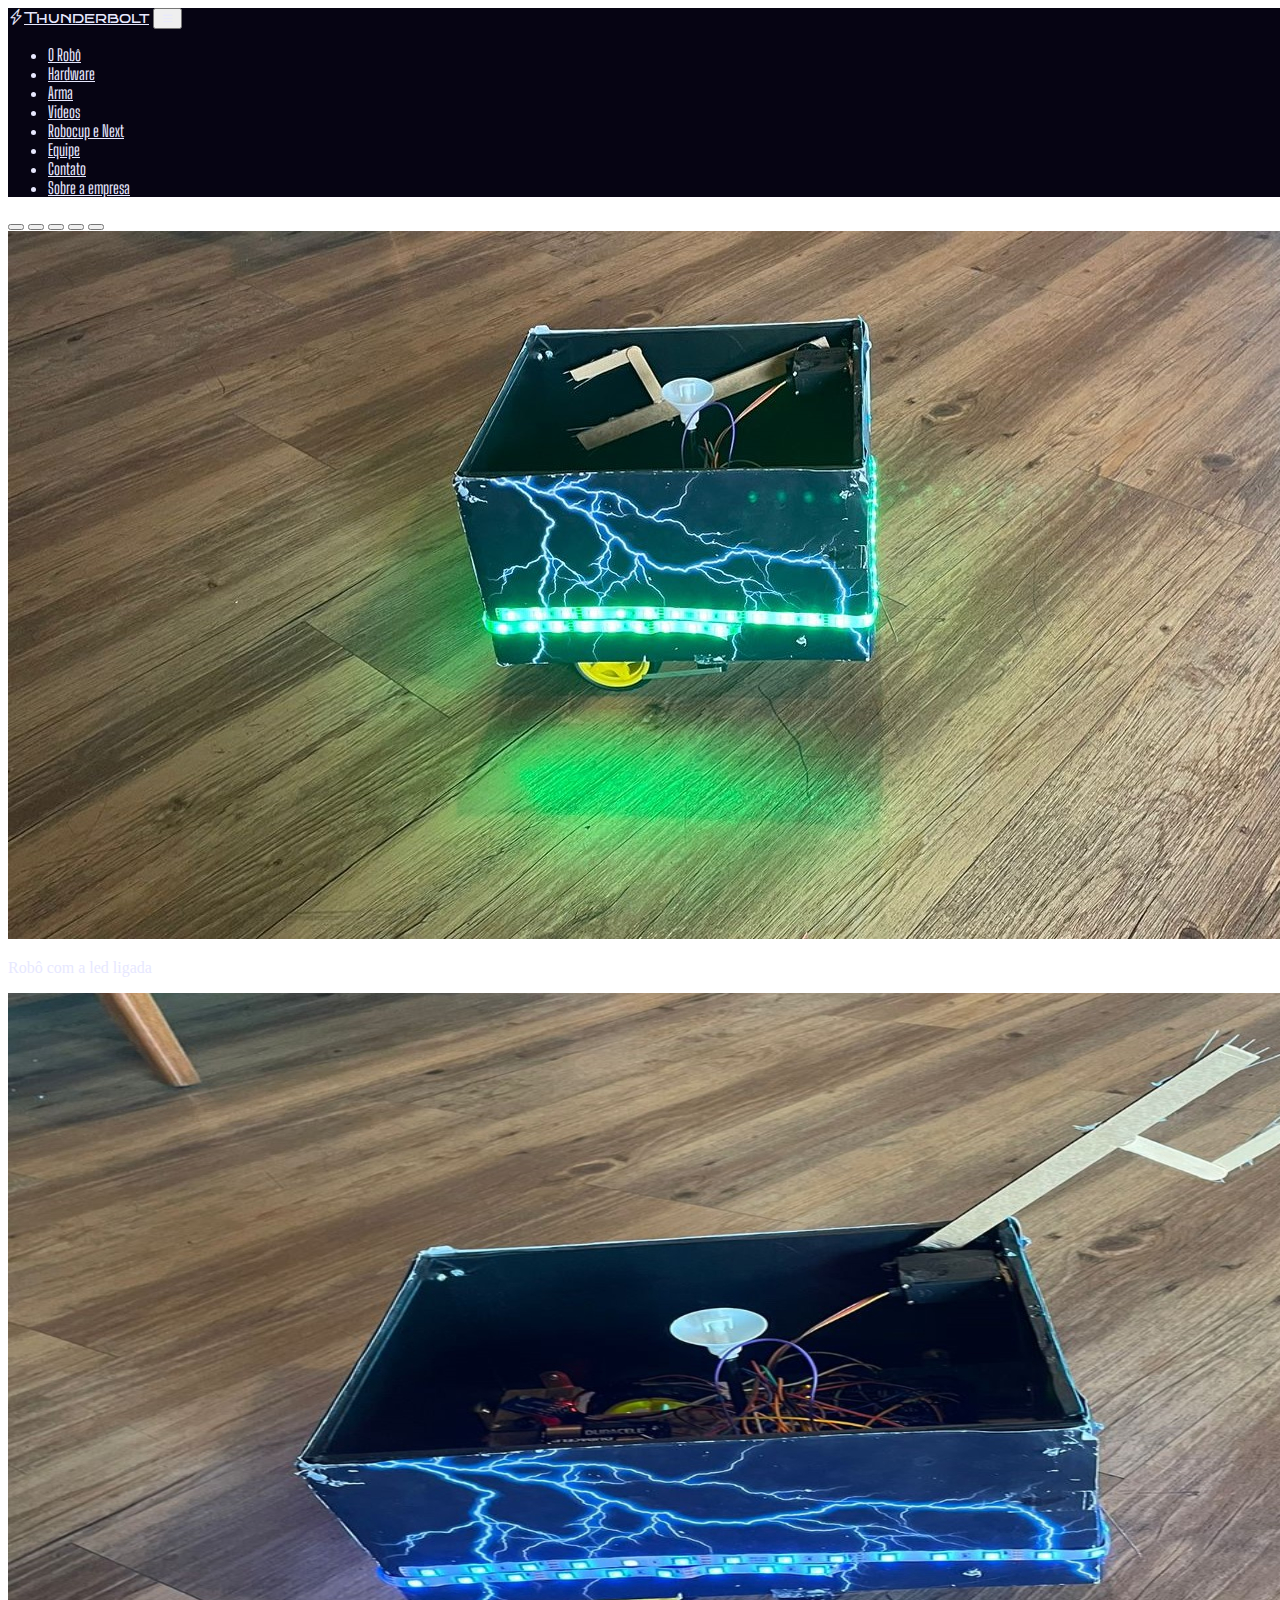
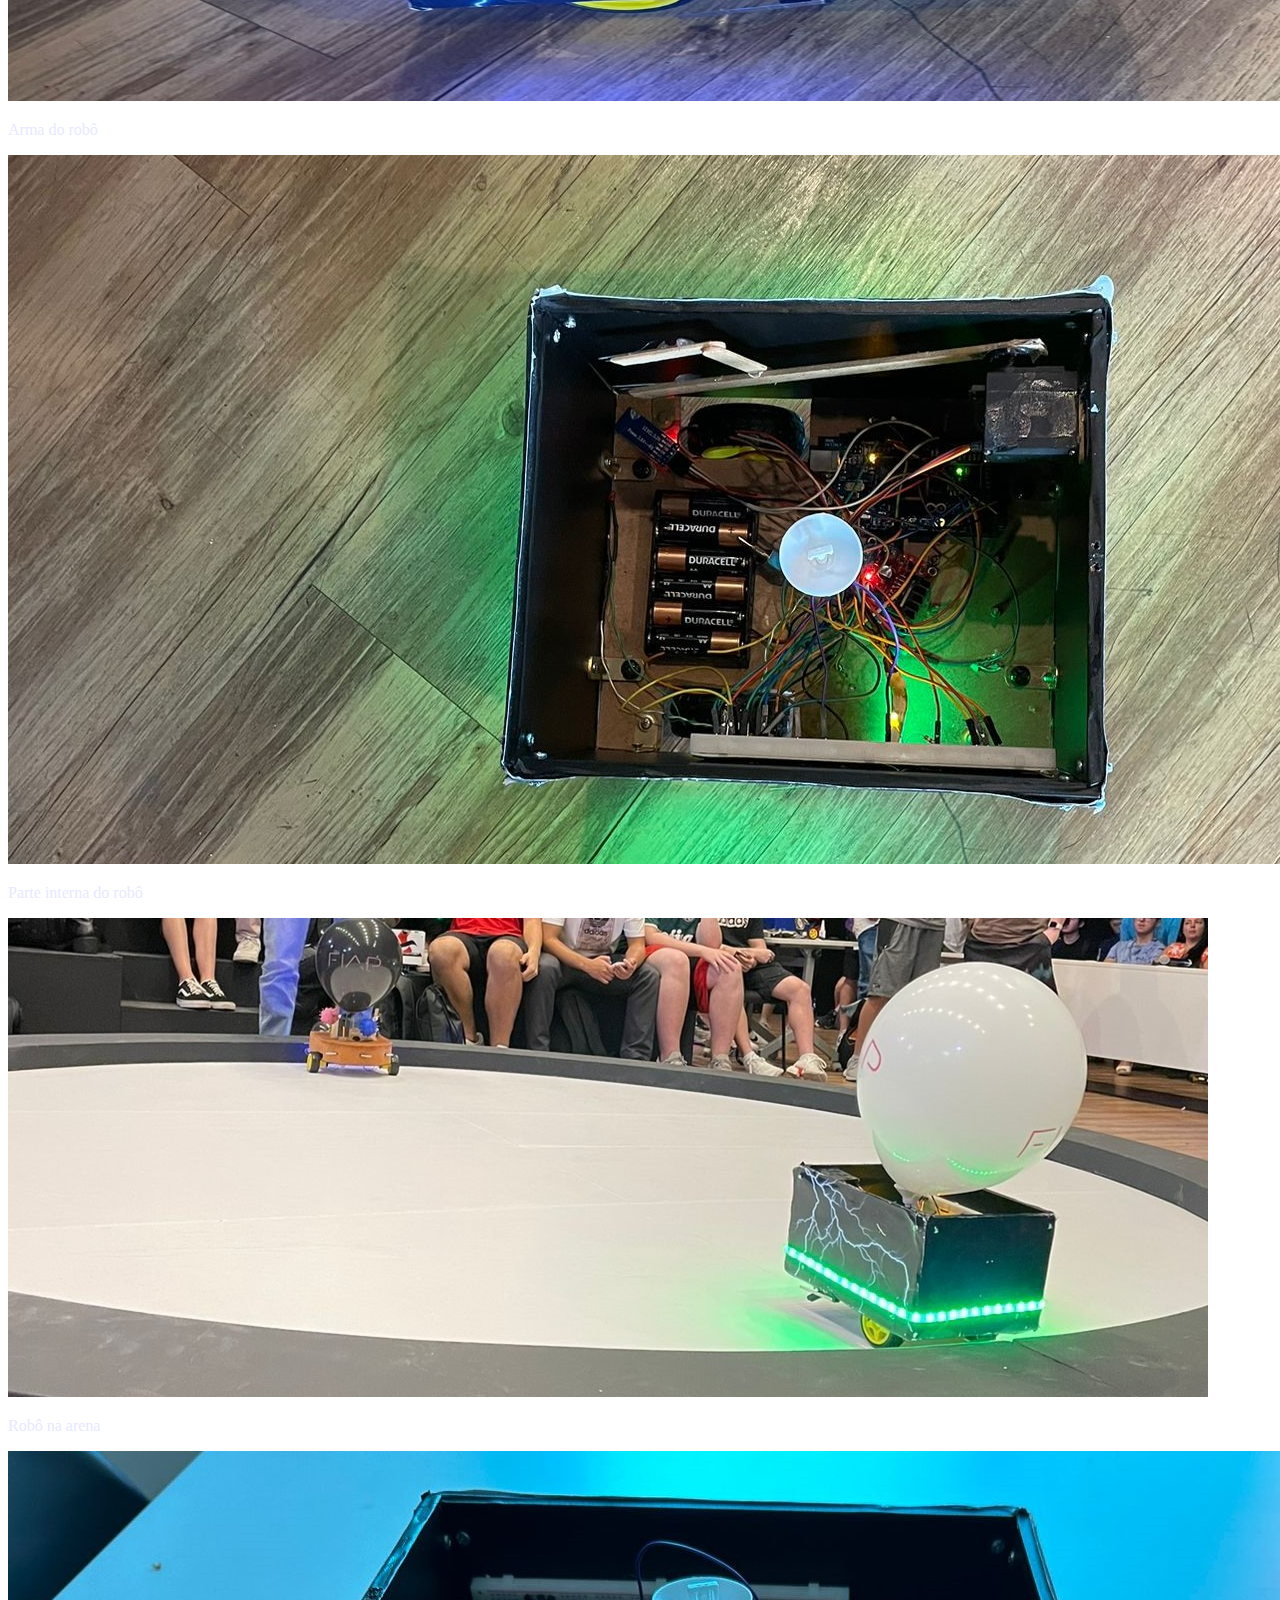
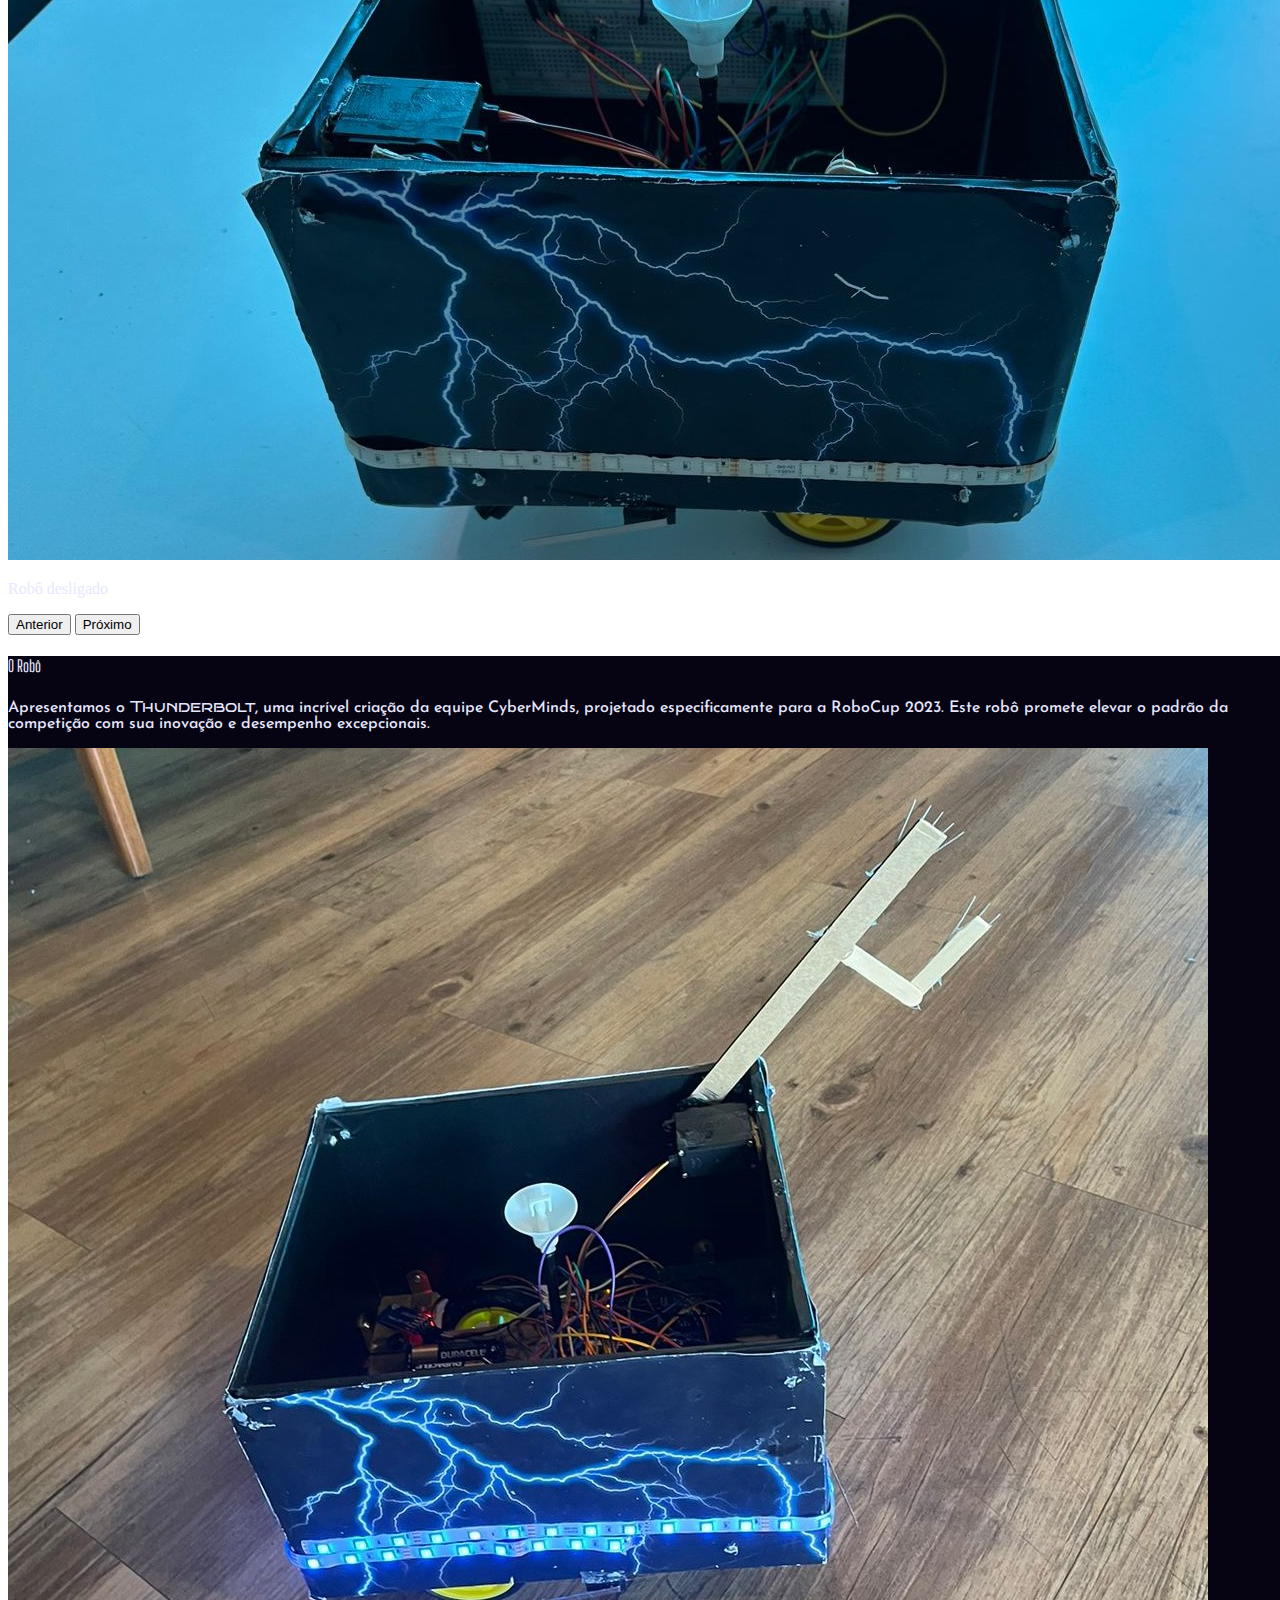
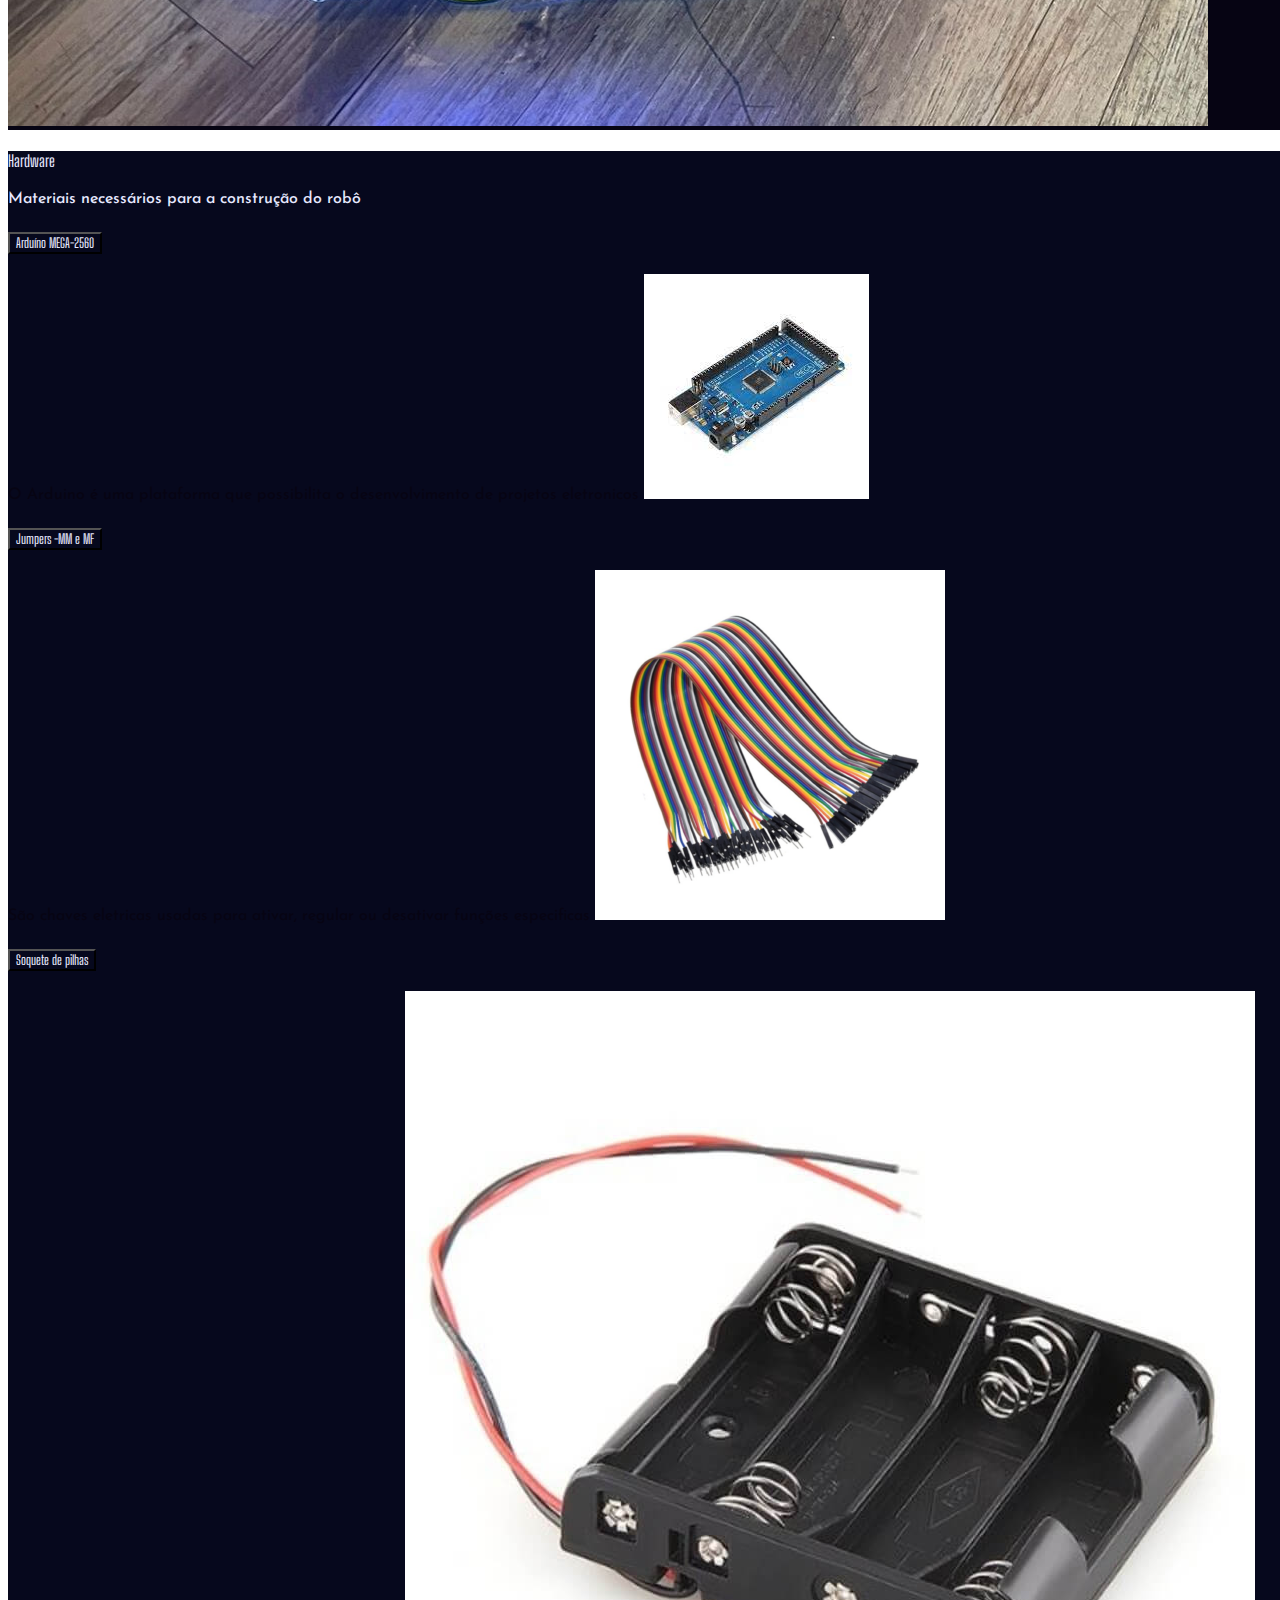
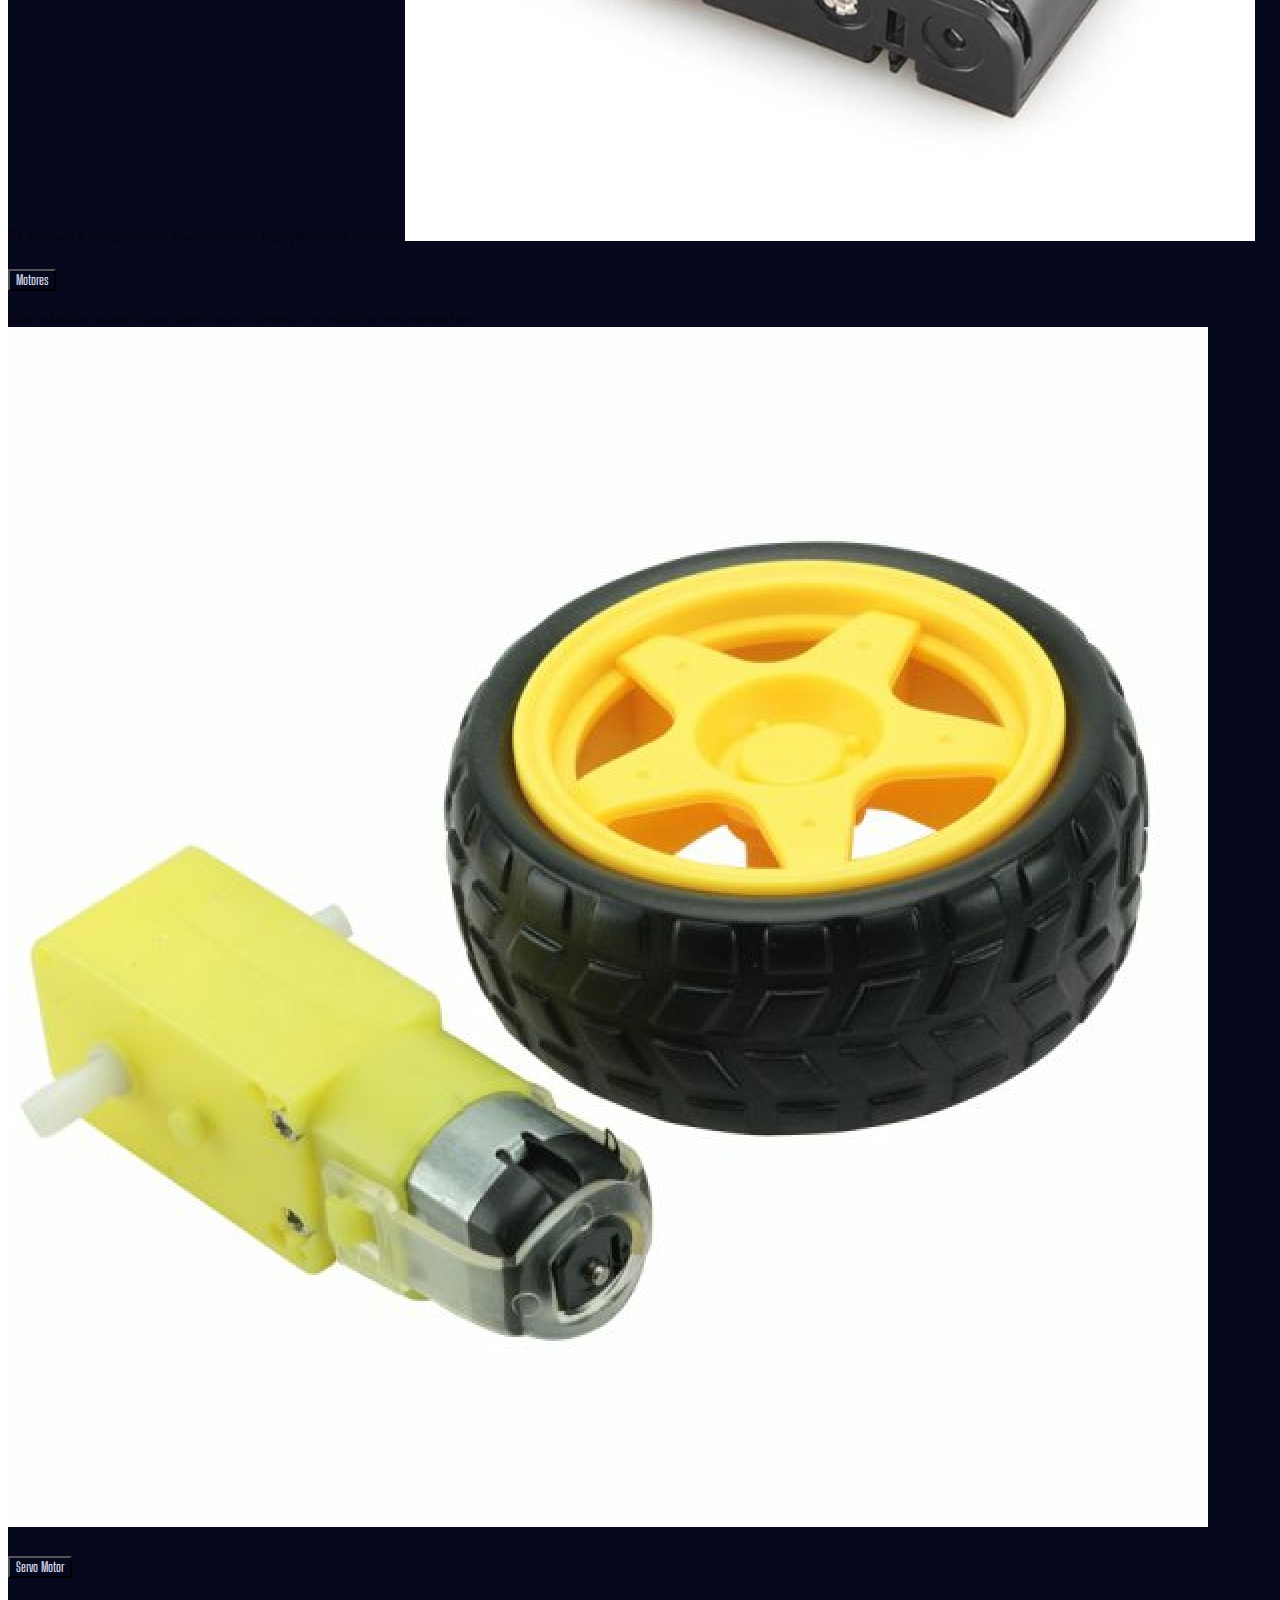
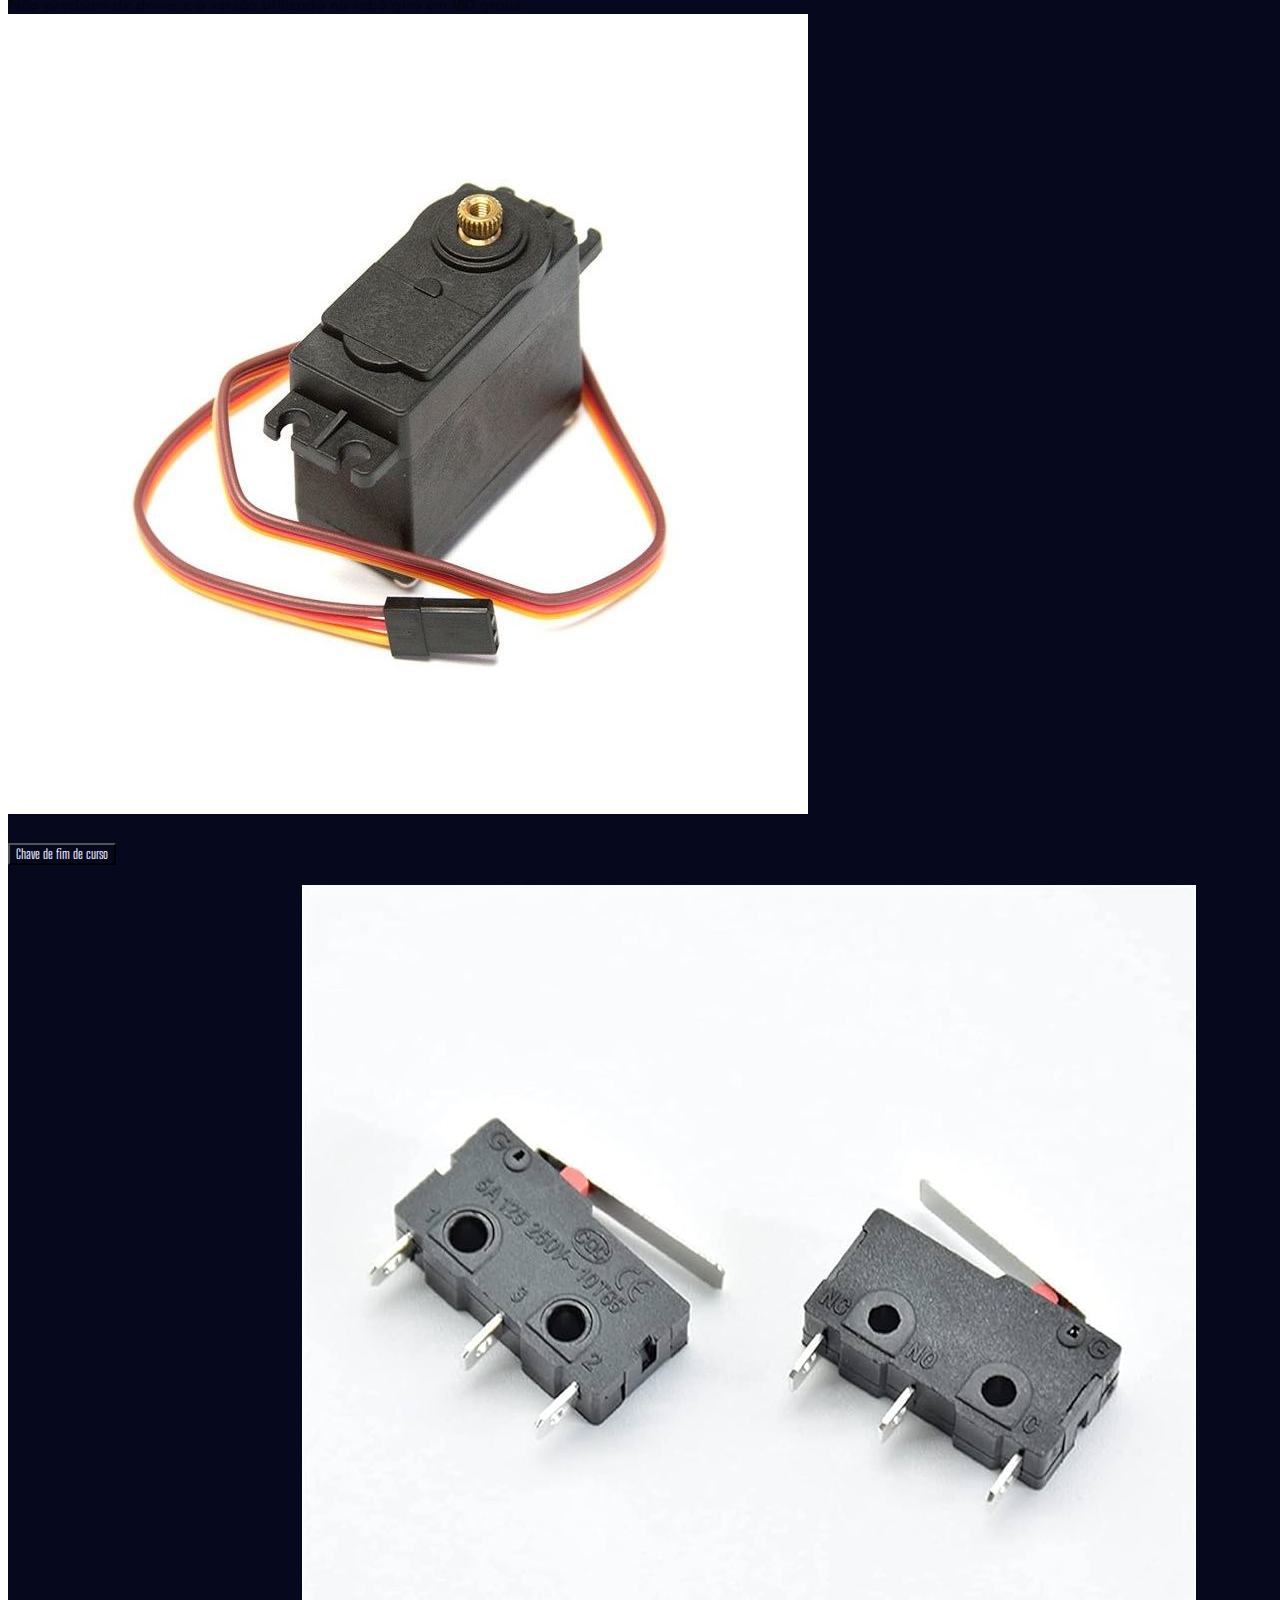
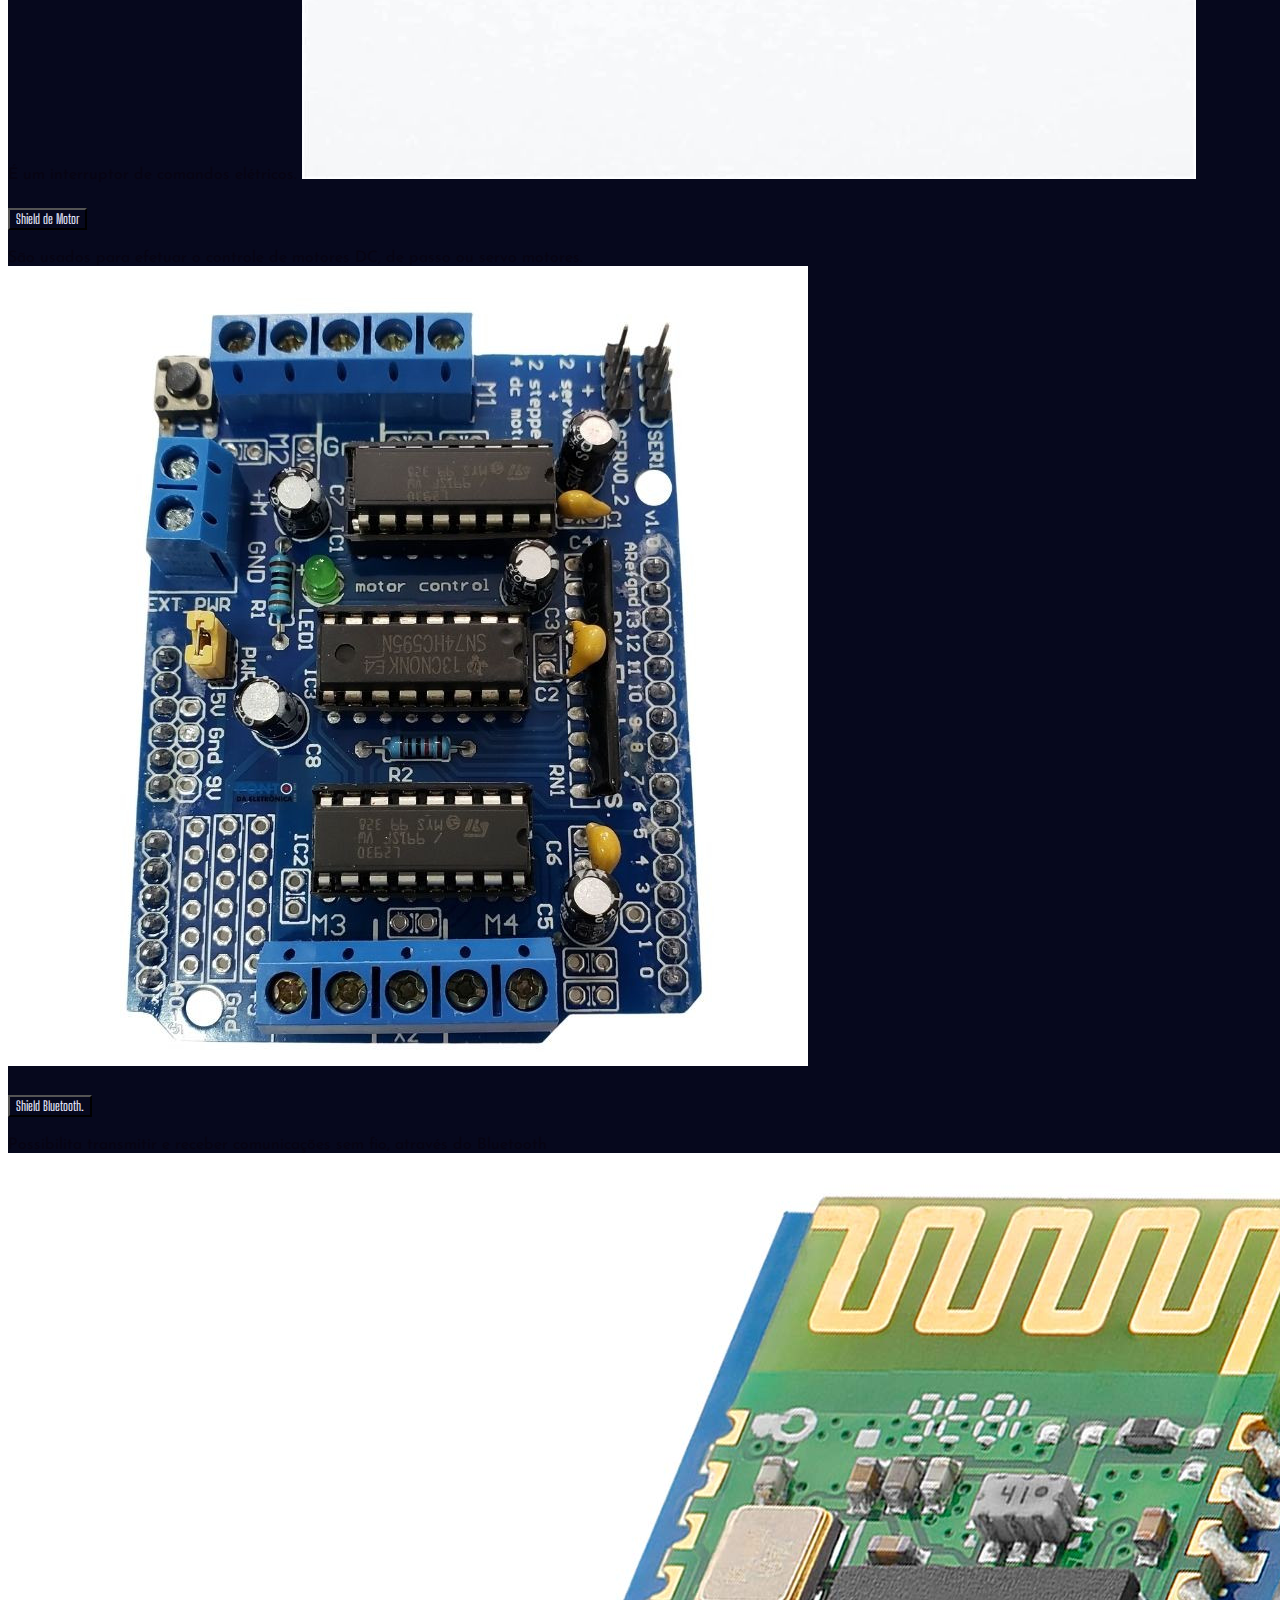
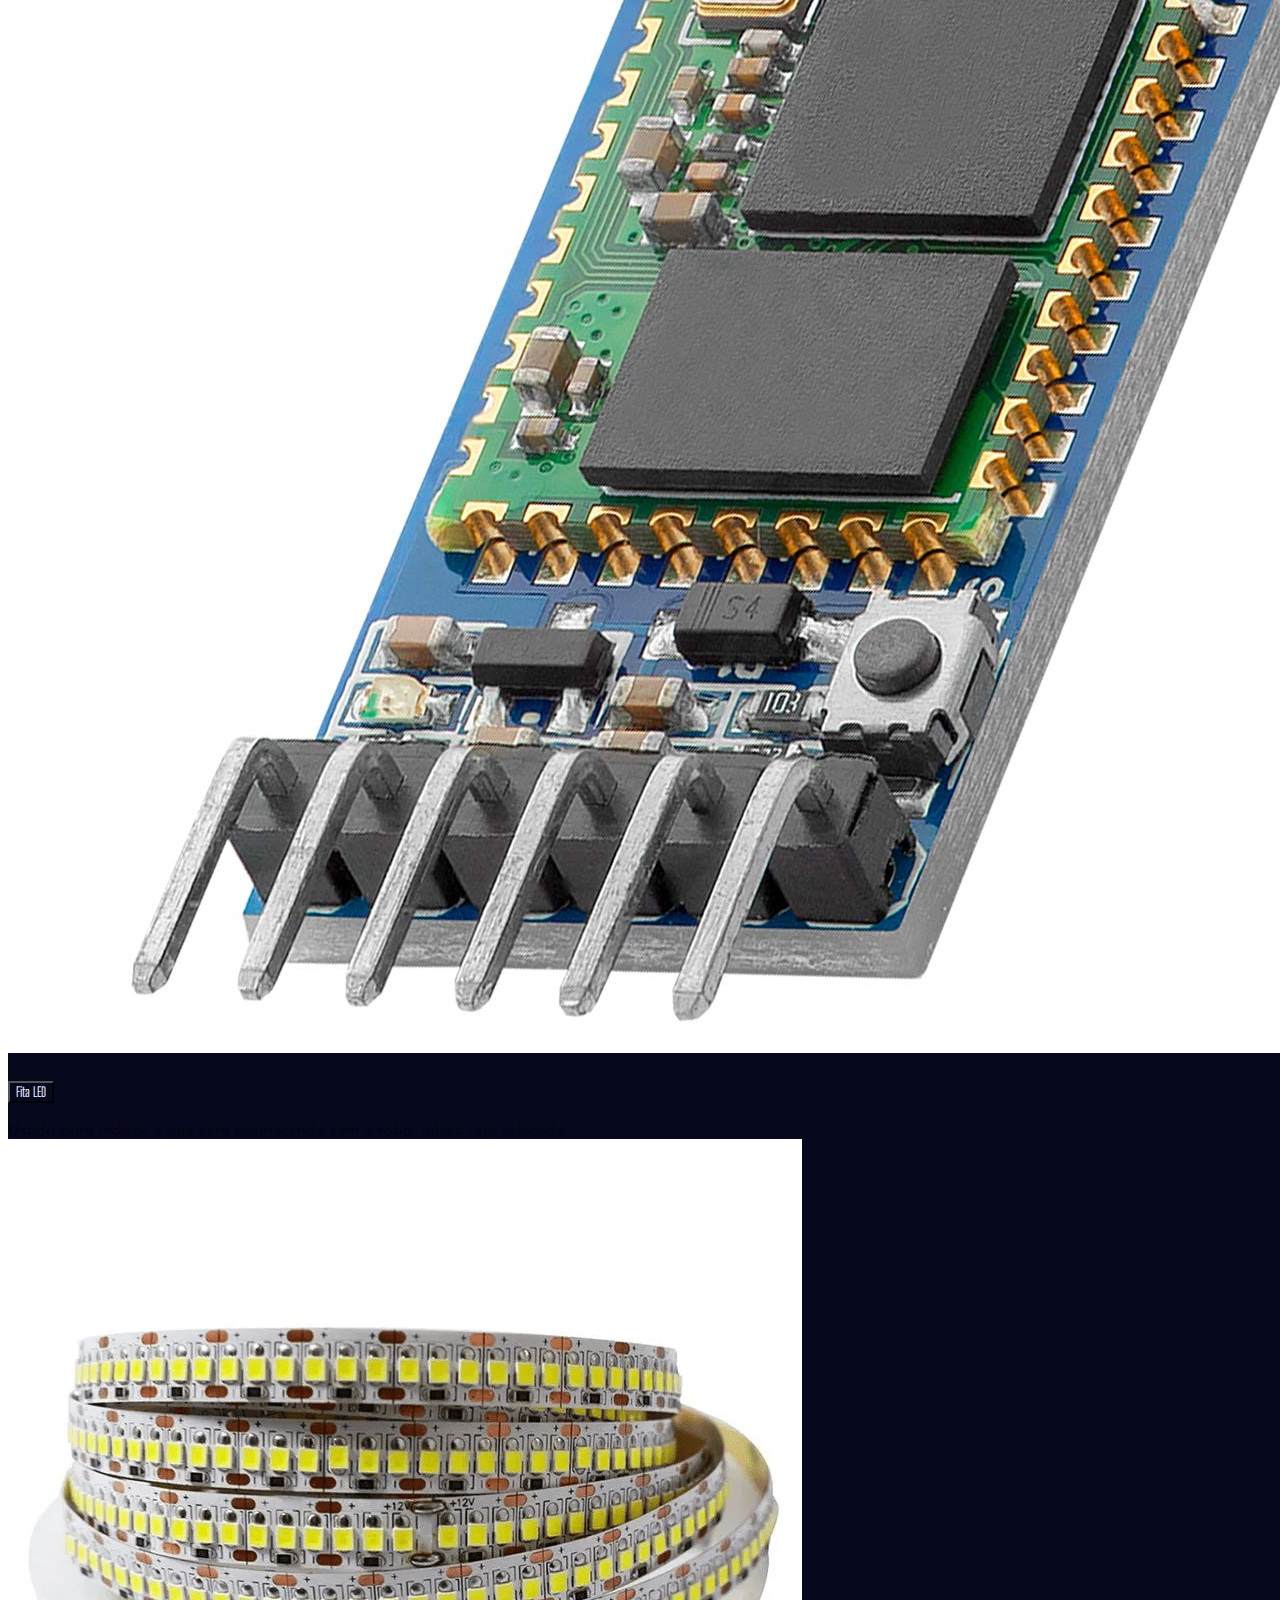
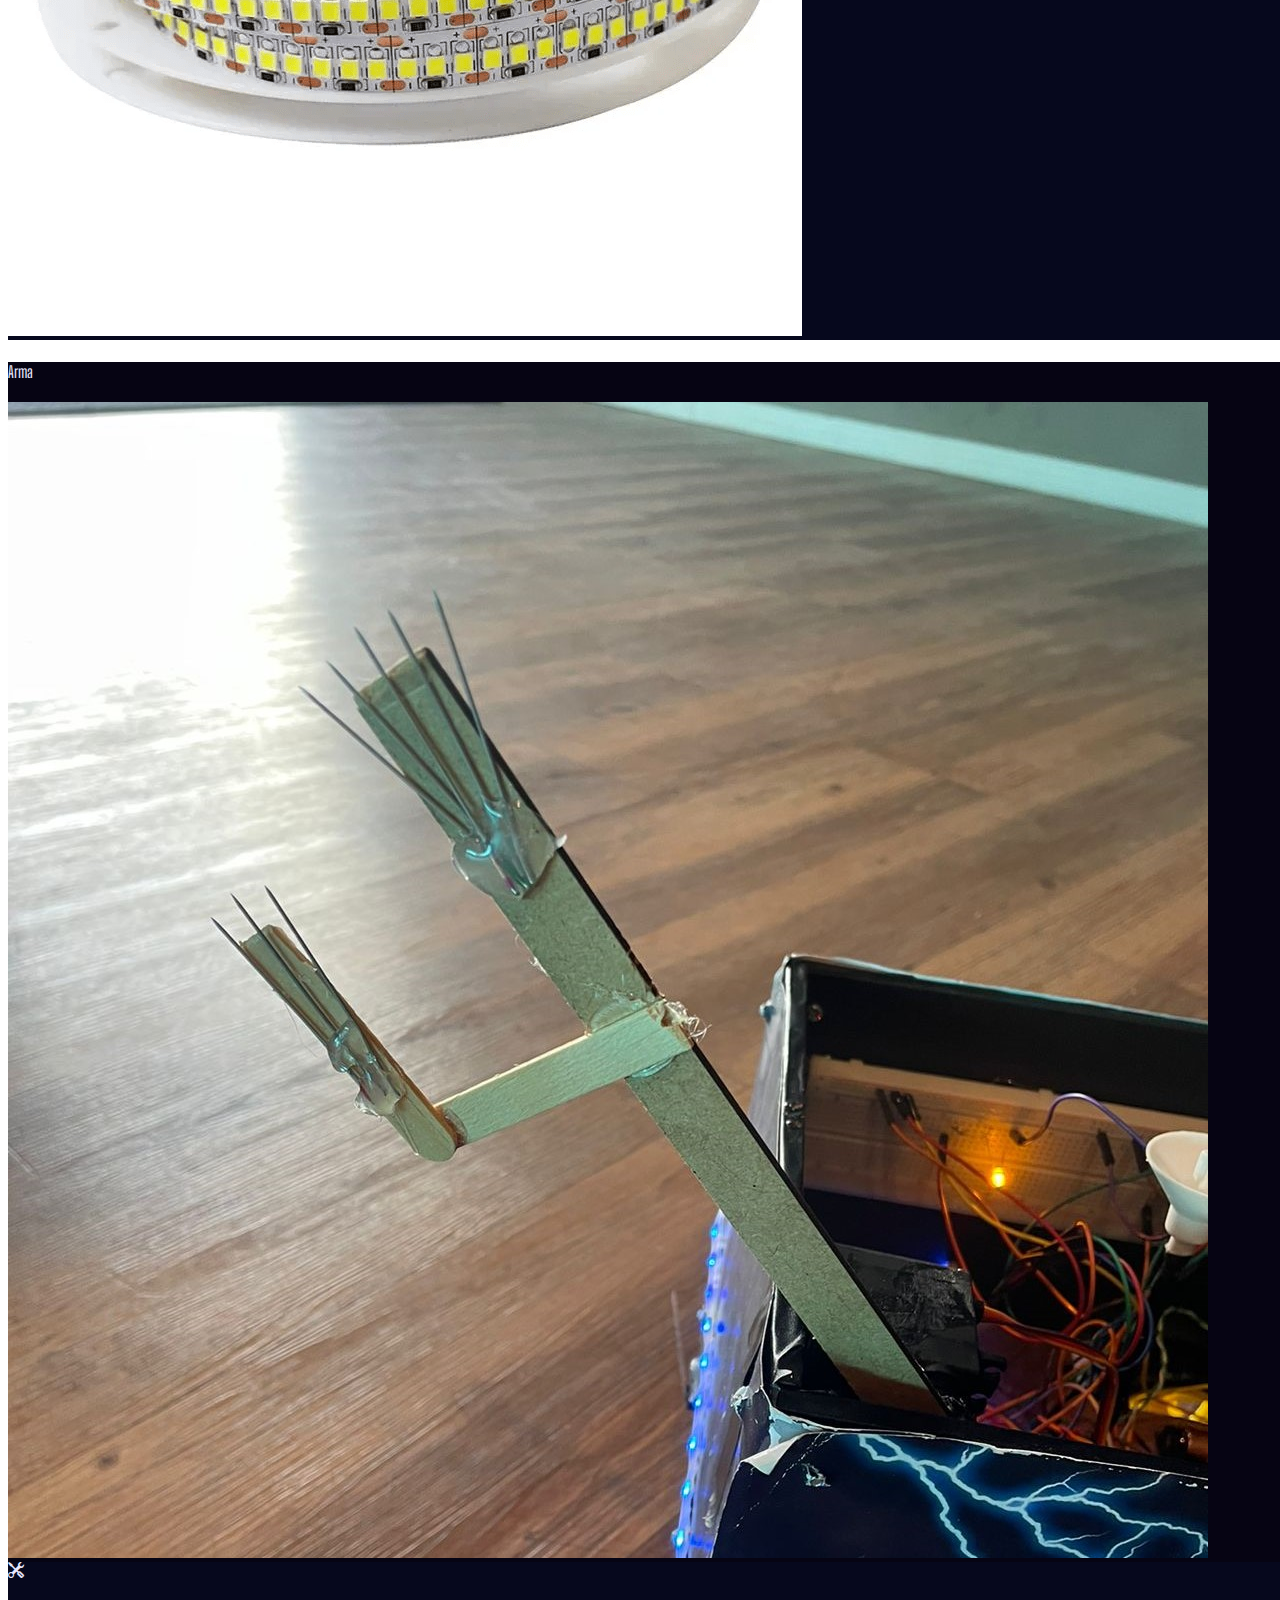
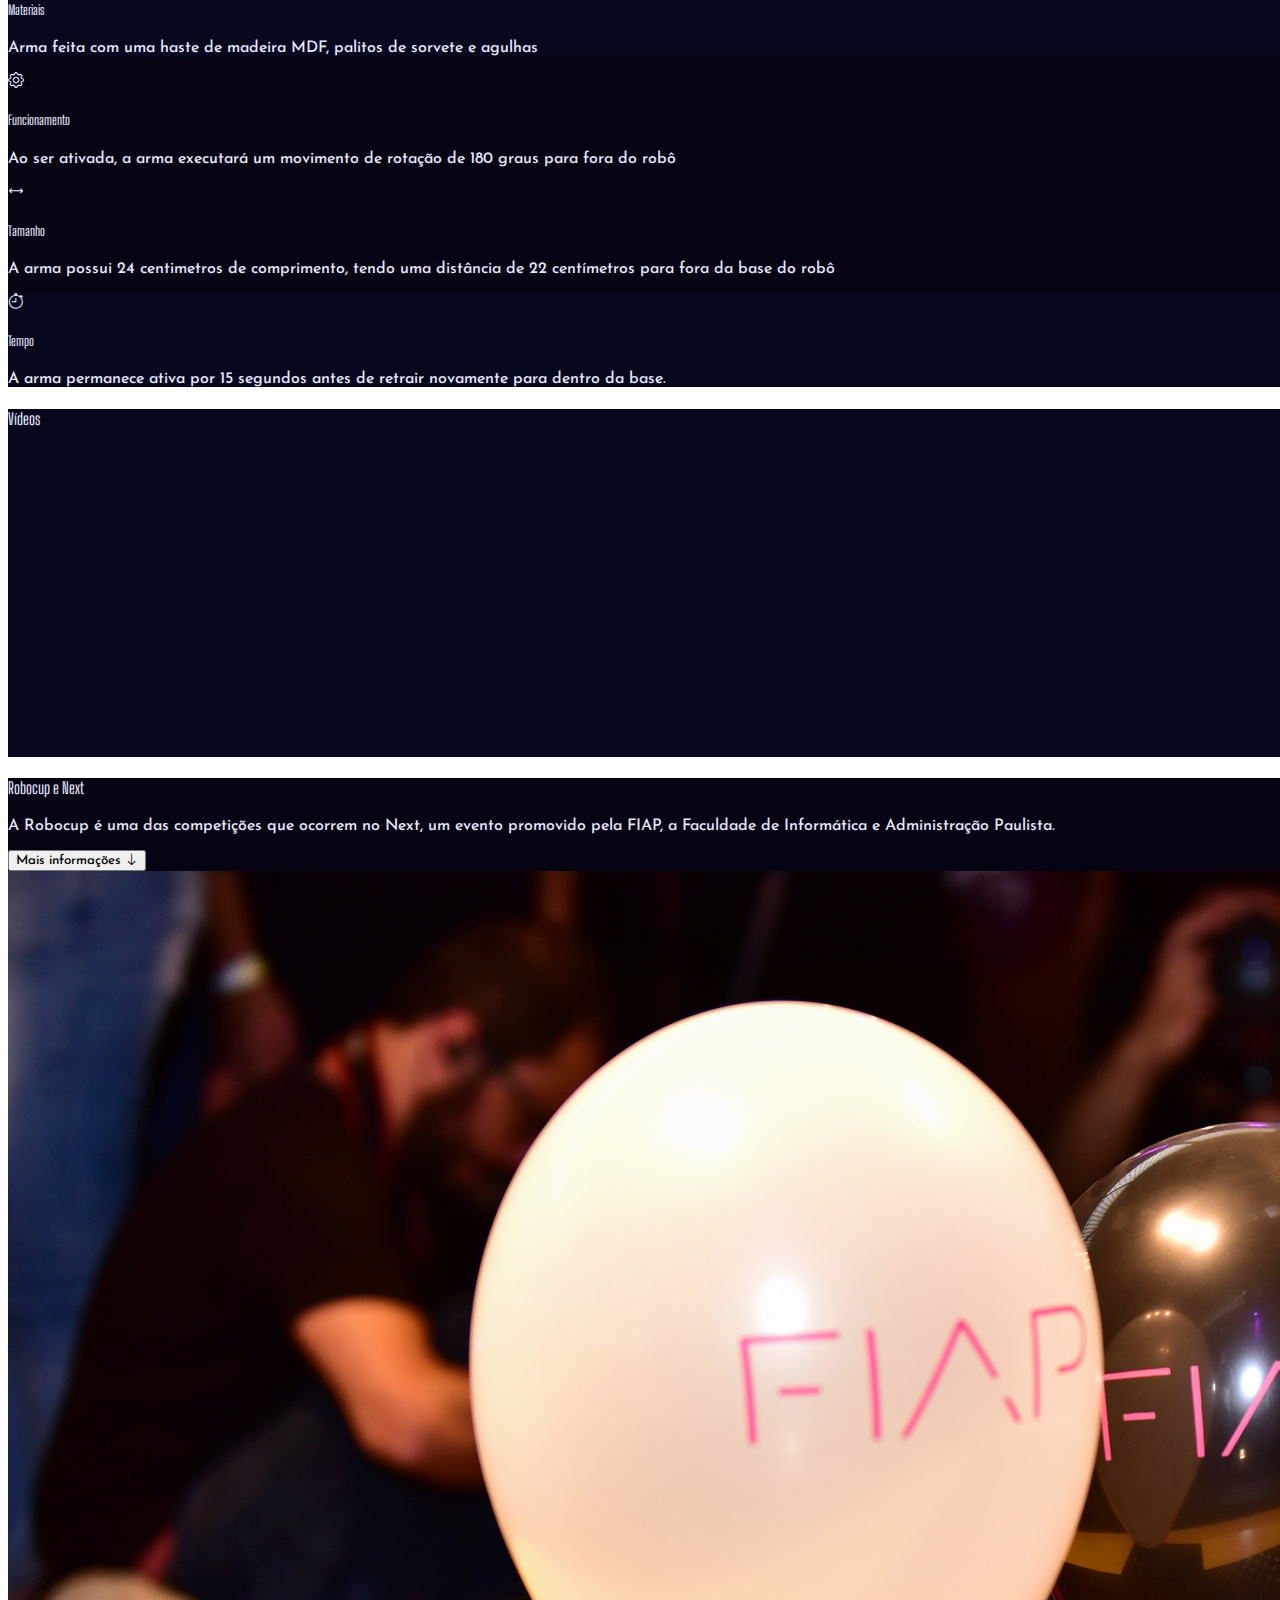
<file: index.html>
<!doctype html>
<html lang="pt-br">

<head>
    <meta charset="utf-8">
    <meta name="viewport" content="width=device-width, initial-scale=1">
    <title>Thunderbolt</title>
    <link rel="shortcut icon" href="./assets/images/lightning-charge.svg" type="image/x-icon">
    <!-- css do BS -->
    <link href="https://cdn.jsdelivr.net/npm/bootstrap@5.3.2/dist/css/bootstrap.min.css" rel="stylesheet"
        integrity="sha384-T3c6CoIi6uLrA9TneNEoa7RxnatzjcDSCmG1MXxSR1GAsXEV/Dwwykc2MPK8M2HN" crossorigin="anonymous">
    <!-- meu css -->
    <link rel="stylesheet" href="./assets/css/style.css">
    <!-- Google fonts -->
    <link rel="preconnect" href="https://fonts.googleapis.com">
    <link rel="preconnect" href="https://fonts.gstatic.com" crossorigin>
    <link href="https://fonts.googleapis.com/css2?family=Bruno+Ace+SC&family=Comfortaa:wght@300&display=swap"
        rel="stylesheet">
    <link rel="preconnect" href="https://fonts.googleapis.com">
    <link rel="preconnect" href="https://fonts.gstatic.com" crossorigin>
    <link href="https://fonts.googleapis.com/css2?family=Big+Shoulders+Display:wght@300&display=swap" rel="stylesheet">
    <link rel="preconnect" href="https://fonts.googleapis.com">
    <link rel="preconnect" href="https://fonts.gstatic.com" crossorigin>
    <link href="https://fonts.googleapis.com/css2?family=Josefin+Sans:wght@200&display=swap" rel="stylesheet">
    <!-- CNDJ -->
    <link rel="stylesheet" href="https://cdn.jsdelivr.net/npm/bootstrap-icons@1.11.1/font/bootstrap-icons.css">
    <link rel="stylesheet" href="https://cdnjs.cloudflare.com/ajax/libs/font-awesome/6.4.2/css/all.min.css"
        integrity="sha512-z3gLpd7yknf1YoNbCzqRKc4qyor8gaKU1qmn+CShxbuBusANI9QpRohGBreCFkKxLhei6S9CQXFEbbKuqLg0DA=="
        crossorigin="anonymous" referrerpolicy="no-referrer" />
</head>

<body>
    <!-- menu -->
    <header class=" cor-principal">
        <div class="container align-itens-center p-3 m-auto align-items-center">
            <nav class="navbar navbar-expand-lg ">
                <div class="container-fluid">
                    <a class="navbar-brand fonte-logo fs-1 cor-link" href="#"><i
                            class="bi bi-lightning-charge me-1 "></i>Thunderbolt</a>
                    <button class="navbar-toggler" type="button" data-bs-toggle="collapse" data-bs-target="#navbarNav"
                        aria-controls="navbarNav" aria-expanded="false" aria-label="Toggle navigation">
                        <i class="bi bi-list cor-link"></i>
                    </button>
                    <div class="collapse navbar-collapse" id="navbarNav">
                        <ul class="navbar-nav  ms-auto  fonte-titulo ">
                            <li class="nav-item">
                                <a class="nav-link fs-4" href="#robo">O Robô</a>
                            </li>
                            <li class="nav-item">
                                <a class="nav-link  fs-4" href="#hardware">Hardware</a>
                            </li>
                            <li class="nav-item">
                                <a class="nav-link   fs-4" href="#arma">Arma</a>
                            </li>
                            <li class="nav-item">
                                <a class="nav-link fs-4" href="#videos">Videos</a>
                            </li>
                            <li class="nav-item">
                                <a class="nav-link  fs-4" href="#robocup">Robocup e Next</a>
                            </li>

                            <li class="nav-item">
                                <a class="nav-link  fs-4 " href="#equipe">Equipe</a>
                            </li>
                            <li class="nav-item">
                                <a class="nav-link  fs-4 " href="#contato">Contato</a>
                            </li>
                            <li class="nav-item">
                                <a class="nav-link  fs-4 " href="Empresa.html">Sobre a empresa</a>
                            </li>
                        </ul>
                    </div>
                </div>
            </nav>
        </div>
    </header>

    <main>

        <!-- carrossel -->
        <section>
            <div id="carouselExampleCaptions" class="carousel slide carousel-dark">
                <div class="carousel-indicators">
                    <button type="button" data-bs-target="#carouselExampleCaptions" data-bs-slide-to="0" class="active"
                        aria-current="true" aria-label="Slide 1"></button>
                    <button type="button" data-bs-target="#carouselExampleCaptions" data-bs-slide-to="1"
                        aria-label="Slide 2"></button>
                    <button type="button" data-bs-target="#carouselExampleCaptions" data-bs-slide-to="2"
                        aria-label="Slide 3"></button>
                    <button type="button" data-bs-target="#carouselExampleCaptions" data-bs-slide-to="3"
                        aria-label="Slide 4"></button>
                    <button type="button" data-bs-target="#carouselExampleCaptions" data-bs-slide-to="4"
                        aria-label="Slide 5"></button>
                </div>
                <div class="carousel-inner ">
                    <div class="carousel-item active">
                        <img src="./assets/images/robo.jpeg" class=" img-fluid d-block w-100 "
                            alt="Imagem do robo ligado">

                        <div class="carousel-caption d-block">
                            <p>Robô com a led ligada</p>
                        </div>
                    </div>
                    <div class="carousel-item">
                        <img src="./assets/images/roboArma (1).jpg" class="img-fluid d-block w-100  "
                            alt="Imagem da arma do robô">
                        <div class="carousel-caption d-block ">

                            <p> Arma do robô</p>
                        </div>
                    </div>
                    <div class="carousel-item">
                        <img src="./assets/images/roboPorDentro.jpeg" class="img-fluid d-block w-100  "
                            alt="Imagem do robô internamente">

                        <div class="carousel-caption d-block ">

                            <p>Parte interna do robô</p>
                        </div>
                    </div>
                    <div class="carousel-item">
                        <img src="./assets/images/fotoArena (1).jpg" class=" img-fluid d-block w-100  "
                            alt="Imagem do Robô na arena ">

                        <div class="carousel-caption d-block">

                            <p> Robô na arena </p>
                        </div>
                    </div>
                    <div class="carousel-item">
                        <img src="./assets/images/roboDesligado.jpeg " class=" img-fluid d-block w-100 "
                            alt="Imagem do robô desligado">

                        <div class="carousel-caption d-block">

                            <p>Robô desligado</p>
                        </div>
                    </div>
                </div>
                <button class="carousel-control-prev" type="button" data-bs-target="#carouselExampleCaptions"
                    data-bs-slide="prev">
                    <span class="carousel-control-prev-icon" aria-hidden="true"></span>
                    <span class="visually-hidden">Anterior</span>
                </button>
                <button class="carousel-control-next" type="button" data-bs-target="#carouselExampleCaptions"
                    data-bs-slide="next">
                    <span class="carousel-control-next-icon" aria-hidden="true"></span>
                    <span class="visually-hidden">Próximo</span>
                </button>
            </div>
        </section>

        <!-- O robô -->
        <section class=" cor-principal ">
            <div class=" container row d-flex align-items-center m-auto p-5 " id="robo">
                <div class="col-md-6  my-md-5 my-0 ">
                    <h4 class="fs-1  fonte-titulo">O Robô</h4>
                    <p class="fonte-texto  my-3 fs-5"> Apresentamos o <span class="fonte-logo "> Thunderbolt</span>,
                        uma incrível criação da equipe
                        CyberMinds, projetado especificamente para a RoboCup 2023.
                        Este robô promete elevar o padrão da competição com sua inovação e desempenho excepcionais.
                    </p>
                </div>
                <div class="col-md-6 p-5 my-md-5 my-0">
                    <img src="./assets/images/roboArma.jpeg" alt="Imagem do robô com a arma ativada"
                        class="img-fluid rounded-3">
                </div>

            </div>
        </section>

        <!-- Hardware -->
        <section class="cor-secundaria">
            <div class="row container d-flex align-items-center p-5 m-auto " id="hardware">
                <h4 class="fs-1  fonte-titulo">Hardware</h4>
                <p class="fonte-texto  fs-5"> Materiais necessários para a construção do robô </p>
                <!-- accordion -->
                <div class="accordion accordion-flush" id="accordionFlushExample">
                    <div class="accordion-item ">
                        <h2 class="accordion-header ">
                            <button class="accordion-button collapsed btn-icon  fonte-titulo fs-4" type="button"
                                data-bs-toggle="collapse" data-bs-target="#flush-collapseOne" aria-expanded="false"
                                aria-controls="flush-collapseOne">
                                Arduíno MEGA-2560
                            </button>
                        </h2>
                        <div id="flush-collapseOne" class="accordion-collapse collapse"
                            data-bs-parent="#accordionFlushExample">
                            <div class="accordion-body fonte-texto cor-fonte-escuro fw-bold fs-5">
                                O Arduino é uma plataforma que possibilita o desenvolvimento de projetos eletronicos
                                <img src="./assets/images/arduino.jpeg" class="img-fluid" alt="Imagem de um arduino">
                            </div>
                        </div>
                    </div>
                    <div class="accordion-item">
                        <h2 class="accordion-header">
                            <button class="accordion-button collapsed btn-icon  fonte-titulo fs-4" type="button"
                                data-bs-toggle="collapse" data-bs-target="#flush-collapseTwo" aria-expanded="false"
                                aria-controls="flush-collapseTwo">
                                Jumpers -MM e MF
                            </button>
                        </h2>
                        <div id="flush-collapseTwo" class="accordion-collapse collapse"
                            data-bs-parent="#accordionFlushExample">
                            <div class="accordion-body fonte-texto cor-fonte-escuro fw-bold fs-5">
                                São chaves eletricas usadas para ativar, regular ou desativar funções
                                especificas
                                <img src="./assets/images/jumpers.jpg" class="img-fluid w-25" alt="Imagem de jumpers">
                            </div>
                        </div>
                    </div>
                    <div class="accordion-item">
                        <h2 class="accordion-header">
                            <button class="accordion-button collapsed btn-icon  fonte-titulo fs-4" type="button"
                                data-bs-toggle="collapse" data-bs-target="#flush-collapseThree" aria-expanded="false"
                                aria-controls="flush-collapseThree">
                                Soquete de pilhas
                            </button>
                        </h2>
                        <div id="flush-collapseThree" class="accordion-collapse collapse"
                            data-bs-parent="#accordionFlushExample">
                            <div class="accordion-body fonte-texto cor-fonte-escuro fw-bold fs-5">
                                O soquete de pilhas é usado para ligação com o robô
                                <img src="./assets/images/soquete.jpg" class="img-fluid w-25"
                                    alt="Imagem de um soquete de pilhas">
                            </div>

                        </div>
                    </div>
                    <div class="accordion-item">
                        <h2 class="accordion-header">
                            <button class="accordion-button collapsed btn-icon  fonte-titulo fs-4" type="button"
                                data-bs-toggle="collapse" data-bs-target="#flush-collapseFour" aria-expanded="false"
                                aria-controls="flush-collapseFour">
                                Motores
                            </button>
                        </h2>
                        <div id="flush-collapseFour" class="accordion-collapse collapse"
                            data-bs-parent="#accordionFlushExample">
                            <div class="accordion-body fonte-texto cor-fonte-escuro fw-bold fs-5">
                                São usados para fazer com que a arma e o robô se movimentem
                                <img src="./assets/images/motor.jpg" class="img-fluid w-25" alt="Imagem de um  motor">
                            </div>
                        </div>
                    </div>
                    <div class="accordion-item">
                        <h2 class="accordion-header">
                            <button class="accordion-button collapsed btn-icon  fonte-titulo fs-4" type="button"
                                data-bs-toggle="collapse" data-bs-target="#flush-collapseFive" aria-expanded="false"
                                aria-controls="flush-collapseFive">
                                Servo Motor
                            </button>
                        </h2>
                        <div id="flush-collapseFive" class="accordion-collapse collapse"
                            data-bs-parent="#accordionFlushExample">
                            <div class="accordion-body fonte-texto cor-fonte-escuro fw-bold fs-5">
                                Não precisam de driver e a versão utilizada no robô gira em 180 graus.
                                <img src="./assets/images/servo.jpg" class="img-fluid w-25"
                                    alt="Imagem de um  servo motor">
                            </div>
                        </div>
                    </div>
                    <div class="accordion-item">
                        <h2 class="accordion-header">
                            <button class="accordion-button collapsed btn-icon  fonte-titulo fs-4" type="button"
                                data-bs-toggle="collapse" data-bs-target="#flush-collapseSix" aria-expanded="false"
                                aria-controls="flush-collapseSix">
                                Chave de fim de curso
                            </button>
                        </h2>
                        <div id="flush-collapseSix" class="accordion-collapse collapse"
                            data-bs-parent="#accordionFlushExample">
                            <div class="accordion-body fonte-texto cor-fonte-escuro fw-bold fs-5">
                                É um interruptor de comandos elétricos.
                                <img src="./assets/images/chave.jpg" class=" mx-auto img-fluid   w-25"
                                    alt="Imagem das chaves de fim de curso">
                            </div>
                        </div>
                    </div>
                    <div class="accordion-item">
                        <h2 class="accordion-header">
                            <button class="accordion-button collapsed btn-icon  fonte-titulo fs-4" type="button"
                                data-bs-toggle="collapse" data-bs-target="#flush-collapseSeven" aria-expanded="false"
                                aria-controls="flush-collapseSeven">
                                Shield de Motor
                            </button>
                        </h2>
                        <div id="flush-collapseSeven" class="accordion-collapse collapse"
                            data-bs-parent="#accordionFlushExample">
                            <div class="accordion-body fonte-texto cor-fonte-escuro fw-bold fs-5">
                                São usados para efetuar o controle de motores DC, de passo ou servo motores.
                                <img src="./assets/images/ShieldMotor.jpg" class="img-fluid w-25"
                                    alt="Imagem do Shield de motor">
                            </div>
                        </div>
                    </div>
                    <div class="accordion-item">
                        <h2 class="accordion-header">
                            <button class="accordion-button collapsed btn-icon  fonte-titulo fs-4" type="button"
                                data-bs-toggle="collapse" data-bs-target="#flush-collapseEight" aria-expanded="false"
                                aria-controls="flush-collapseEight">
                                Shield Bluetooth.
                            </button>
                        </h2>
                        <div id="flush-collapseEight" class="accordion-collapse collapse"
                            data-bs-parent="#accordionFlushExample">
                            <div class="accordion-body fonte-texto cor-fonte-escuro fw-bold fs-5">
                                Possibilita transmitir e receber comunicações sem fio, através do Bluetooth
                                <img src="./assets/images/bluetooth.jpg" class="img-fluid w-25"
                                    alt="Imagem do Shield bluetooth">

                            </div>
                        </div>
                    </div>
                    <div class="accordion-item">
                        <h2 class="accordion-header">
                            <button class="accordion-button collapsed btn-icon  fonte-titulo fs-4" type="button"
                                data-bs-toggle="collapse" data-bs-target="#flush-collapseNine" aria-expanded="false"
                                aria-controls="flush-collapseNine">
                                Fita LED
                            </button>
                        </h2>
                        <div id="flush-collapseNine" class="accordion-collapse collapse"
                            data-bs-parent="#accordionFlushExample">
                            <div class="accordion-body fonte-texto cor-fonte-escuro fw-bold fs-5">
                                Usada para indicar o que está acontecendo com o robô. talvez seja colocado.
                                <img src="./assets/images/led.png" class="img-fluid w-25" alt="Imagem da fita de Led">
                            </div>
                        </div>
                    </div>
                </div>

        </section>

        <!-- Arma-->
        <section class=" cor-principal ">
            <div class=" container row d-flex align-items-center m-auto p-5 " id="arma">
                <h4 class="fs-1  fonte-titulo ">Arma </h4>
                <div class="col-md-6 m-auto ">
                    <img src="./assets/images/Arma.jpeg" alt="Imagem da arma" class="img-fluid rounded-3">
                </div>
                <div class="col-md-6  m-auto my-3">
                    <div class="row ">
                        <div class="col-6 cor-secundaria rounded-3 p-3  ">
                            <i class="bi bi-tools fs-1  "></i>
                            <h5 class="fs-3  fonte-titulo  ">Materiais </h5>
                            <p class="fonte-texto  fs-5">
                                Arma feita com uma haste de madeira MDF, palitos de sorvete e agulhas
                            </p>
                        </div>
                        <div class="col-6 p-3">
                            <i class="bi bi-gear fs-1"></i>
                            <h5 class="fs-3  fonte-titulo">Funcionamento </h5>
                            <p class="fonte-texto  fs-5">
                                Ao ser ativada, a arma executará um movimento de rotação de 180 graus para fora do robô
                            </p>
                        </div>
                        <div class="col-6 p-3">
                            <i class="bi bi-arrows fs-1 "></i>
                            <h5 class="fs-3  fonte-titulo">Tamanho</h5>
                            <p class="fonte-texto  fs-5">
                                A arma possui 24 centimetros de comprimento, tendo uma distância de 22
                                centímetros para fora da base do robô
                            </p>
                        </div>
                        <div class="col-6  cor-secundaria rounded-3 p-3 ">
                            <i class="bi bi-stopwatch fs-1"></i>
                            <h5 class="fs-3  fonte-titulo">Tempo</h5>
                            <p class="fonte-texto  fs-5">
                                A arma permanece ativa por 15 segundos
                                antes de retrair novamente para dentro da base.
                            </p>
                        </div>
                    </div>
                </div>

            </div>
        </section>

        <!-- Videos  -->
        <section class="cor-secundaria">
            <div class=" container row d-flex align-items-center m-auto p-5 " id="videos">
                <h4 class="fs-1  fonte-titulo ">Vídeos </h4>
                <div class="col-md-6  my-2  ">
                    <div class="ratio ratio-4x3">
                        <iframe src="https://www.youtube.com/embed/UsbkSkNd16A"
                            title="Construindo a arma do robô - Thunderbolt" frameborder="0"
                            allow="accelerometer; autoplay; clipboard-write; encrypted-media; gyroscope; picture-in-picture; web-share"
                            allowfullscreen class="rounded-4"></iframe>
                    </div>

                </div>

                <div class="col-md-6  my-2 ">
                    <div class="ratio ratio-4x3">
                        <iframe src="https://www.youtube.com/embed/Twbx3AUe-XM" title="Robô movimentando  Thunderbolt"
                            frameborder="0"
                            allow="accelerometer; autoplay; clipboard-write; encrypted-media; gyroscope; picture-in-picture; web-share"
                            allowfullscreen class="rounded-4"></iframe>
                    </div>

                </div>
            </div>
            </div>
        </section>

        <!-- Robocup e Next -->
        <section class=" cor-principal ">
            <div class=" container row d-flex align-items-center m-auto" id="robocup">
                <div class="col-md-6 p-5 my-md-5 my-0 ">
                    <h4 class="fs-1  fonte-titulo">Robocup e Next </h4>
                    <p class="fonte-texto  my-3 fs-5"> A Robocup é uma das competições que ocorrem no Next, um
                        evento promovido pela FIAP, a Faculdade de Informática e Administração Paulista. </p>
                    <button class="btn btn-outline-light fonte-texto fs-5 px-5 fw-semibold " data-bs-target="#modal-1"
                        data-bs-toggle="modal"> Mais informações <i class="bi bi-arrow-down ms-1 my-5"></i>

                    </button>
                </div>
                <div class="col-md-6 p-5 my-md-5 my-0">
                    <img src="./assets/images/imagemRobocup.jpg" alt="Imagem de uma batalha da Robocup"
                        class="img-fluid rounded-3 ">
                </div>

            </div>
        </section>

        <!-- equipe -->
        <section class="cor-secundaria">
            <div class="row container d-flex  justify-content-center m-auto p-5" id="equipe">
                <h4 class="fs-1  fonte-titulo p-3">Equipe</h4>
                <!-- Cards -->
                <!-- 1º card  -->
                <div class="col-lg-2 col-md-4 my-2 text-center ">
                    <div class="card equipe rounded-3">
                        <img src="./assets/images/alana.png" class="card-img-top"
                            alt="Imagem de uma integrante da equipe" class="img-fluid">
                        <div class="card-body">
                            <h5 class="card-title fonte-titulo fw-bold fs-4 cor-fonte-escuro">Alana Carolayne Moreira
                                Siqueira
                            </h5>
                            <p class="fonte-texto fs-6 fw-bold cor-fonte-escuro mb-lg-5"> RM: 552261 </p>

                        </div>
                    </div>
                </div>
                <!-- 2º card  -->
                <div class="col-lg-2 col-md-4 my-2 text-center">
                    <div class="card equipe rounded-3">
                        <img src="./assets/images/felipe (2).jpg" class="card-img-top"
                            alt="Imagem de um integrante da equipe" class="img-fluid">
                        <div class="card-body">
                            <h5 class="card-title fonte-titulo fw-bold fs-4 cor-fonte-escuro">Felipe de Souza Ferreira
                            </h5>
                            <p class="fonte-texto fs-6 fw-bold cor-fonte-escuro mb-md-5"> RM: 550965 </p>
                        </div>
                    </div>
                </div>

                <!-- 3º card  -->
                <div class="col-lg-2 col-md-4 my-2 text-center">
                    <div class="card equipe rounded-3">
                        <img src="./assets/images/rafael.jpeg" class="card-img-top "
                            alt="Imagem de um integrante da equipe" class="img-fluid">
                        <div class="card-body">
                            <h5 class="card-title fonte-titulo fw-bold cor-fonte-escuro fs-4 "> Rafael Nascimento
                            </h5>
                            <p class="fonte-texto fs-6 fw-bold cor-fonte-escuro mb-5">RM:550843 </p>
                        </div>
                    </div>
                </div>
                <!-- 4º card  -->
                <div class="col-lg-2 col-md-4 my-2 text-center ">
                    <div class="card equipe rounded-3">
                        <img src="./assets/images/samuel (2).jpg" class="card-img-top"
                            alt="Imagem de um integrante da equipe" class="img-fluid">
                        <div class="card-body">
                            <h5 class="card-title fonte-titulo cor-fonte-escuro fw-bold fs-4"> Samuel Schaeffer Aguiar
                            </h5>
                            <p class="fonte-texto fs-6 fw-bold cor-fonte-escuro mb-md-5">RM:550212 </p>
                        </div>
                    </div>
                </div>
                <!-- 5º card  -->
                <div class="col-lg-2 col-md-4 my-2 text-center">
                    <div class="card equipe rounded-3">
                        <img src="./assets/images/yuri.jpeg" class="card-img-top"
                            alt="Imagem de um integrante da equipe" class="img-fluid">
                        <div class="card-body">
                            <h5 class="card-title fonte-titulo cor-fonte-escuro fw-bold fs-4"> Yuri Peruzzo
                            </h5>
                            <p class="fonte-texto fs-6 fw-bold cor-fonte-escuro mb-lg-5">RM:99552 </p>
                        </div>
                    </div>
                </div>


            </div>
        </section>

        <!-- Formulario  -->
        <section class="cor-principal">
            <div class="m-auto container p-5" id="contato">
                <h4 class="fs-1  fonte-titulo  align-items-center p-5 my-3 ">Entre em contato conosco!</h4>
                <form id="contato" name="contato" method="get" action=""
                    class="border border-1 rounded-3 p-4 border-white p-3 mx-5">
                    <div class="row mx-auto">

                        <div class="col-md-4 my-2">
                            <label for="nome" class="form-label  fonte-texto fs-5 ">Nome</label>
                            <input type="text" id="nome" name="nome" class="form-control"
                                placeholder="Ex: Maria da Silva" minlength="10" maxlength="50" required>
                        </div>

                        <div class="col-md-4 my-2">
                            <label for="email" class="form-label  fonte-texto fs-5 ">Email</label>
                            <input type="email" id="email" name="email" class="form-control"
                                placeholder="Ex: seuemail@email.com" maxlength="50" required>
                        </div>
                        <div class="col-md-4 my-2">
                            <label for="telefone" class="form-label  fonte-texto fs-5 ">Telefone</label>
                            <input type="text" id="telefone" name="telefone" class="form-control"
                                placeholder="Ex: (xx) xxxxx-xxxx" maxlength="15" required>
                        </div>
                        <div class="col-md-12 my-2">
                            <label for="contato" class="form-label  fonte-texto fs-5 ">Preferencia de contato</label>
                            <select class="form-select mb-3 ">
                                <option disabled selected>Selecione uma opção</option>
                                <option value="1">Email</option>
                                <option value="2">WhatsApp</option>
                                <option value="3">Ligação</option>
                            </select>
                        </div>

                        <div class="col-12 my-1">
                            <label for="mensagem" class="form-label  fonte-texto fs-5 ">Mensagem</label>
                            <textarea name="mensagem" id="mensagem" class="form-control"
                                placeholder="Ex: Digite sua mensagem aqui."></textarea>
                        </div>
                        <div class="col-12 my-3">
                            <input class="form-check-input " type="checkbox" value="" id="flexCheckDefault">
                            <label class="form-check-label fonte-texto fs-5" for="flexCheckDefault">
                                Deseja receber novidades por email?
                            </label>
                        </div>

                        <div class="my-3 d-flex justify-content-end">
                            <button type="submit" class="btn btn-outline-light fonte-texto px-5 fw-semibold fs-5">Enviar
                            </button>
                        </div>
                    </div>
                </form>

            </div>
        </section>

        <!-- Sobre a empresa -->
        <section class="cor-secundaria">
            <div class=" container    m-auto  p-5" id="empresa">
                <h4 class="fs-1  fonte-titulo my-4">Sobre a empresa </h4>
                <p class="fonte-texto  my-3 fs-5"> Saiba mais sobre a nossa Startup e como investir nela!</p>
                <a href="./Empresa.html"
                    class="btn btn-outline-light fonte-texto m-auto align-items-center justify-content-center fs-5 fw-semibold ">
                    Saiba mais <i class="bi bi-arrow-down ms-1 my-5"></i>

                </a>
            </div>
        </section>

    </main>

    <!-- rodapé -->
    <footer>
        <section class="cor-principal">
            <div class="m-auto container  p-3 text-center">
                <p class="my-2 ">
                    <a href="#"> <i class="bi bi-instagram cor-link fs-2  mx-1"></i></a>
                    <a href="#"><i class="bi bi-whatsapp  cor-link fs-2 mx-1"></i></a>
                    <a href="#"><i class="bi bi-youtube  cor-link fs-2 mx-1"></i></a>
                    <a href="#"><i class="bi bi-envelope-at cor-link fs-2 mx-1"></i></a>
                </p>
                <p class="fonte-titulo fs-3  "> Desenvolvido pela equipe CyberMinds</p>
            </div>

        </section>
    </footer>

    <!-- modal-->
    <div class="modal fade" tabindex="-1" id="modal-1" aria-hidden="true" aria-labelledby="exampleModalLabel">
        <div class="modal-dialog modal-dialog-centered modal-dialog-scrollable modal-lg ">
            <div class="modal-content">
                <div class="modal-header">
                    <h5 class="modal-title cor-fonte-escuro fonte-titulo fs-1">Robocup e Next </h5>
                    <button type="button" class="btn-close" data-bs-dismiss="modal" aria-label="Close"></button>
                </div>

                <div class="modal-body">
                    <div class="mb-5">
                        <h5 class="cor-fonte-escuro fonte-titulo fs-2">Robocup</h5>
                        <p class="cor-fonte-escuro fonte-texto fs-5 fw-semibold">A Robocup é a competição mais antiga da
                            FIAP. Alunos dos 1°s anos de Sistemas de Informação constroem
                            robôs para participar de duelos, onde o principal objetivo é estourar o balão que o
                            adversário
                            carrega. Para isso, todas as máquinas possuem armas em seu corpo. Mas a competição também
                            exige
                            o
                            funcionamento pleno do robô: após estourar o balão do oponente, ele deve recolher sua arma,
                            só
                            assim
                            é considerado o vencedor.</p>
                    </div>
                    <div>
                        <h5 class="cor-fonte-escuro fonte-titulo fs-2">Next</h5>
                        <p class="cor-fonte-escuro fonte-texto fs-5 fw-semibold">O Festival NEXT é um evento de destaque
                            no calendário acadêmico da FIAP, que oferece uma plataforma única para estudantes e outros
                            participantes compartilharem suas capacidades, projetos e ideias revolucionárias.
                            Além das apresentações de projetos, o Festival NEXT também inclui uma série de atividades
                            paralelas que enriquecem a experiência dos participantes.
                            Workshops práticos, palestras inspiradoras e painéis de discussão
                            conduzidos por especialistas em diversas áreas, como tecnologia, inovação, empreendedorismo
                            e design, fazem parte do programa.
                            Isso permite que os participantes não apenas exibam suas realizações,
                            mas também ampliem seu conhecimento e networking, adquirindo insights valiosos das mentes
                            brilhantes do setor.
                            A edição deste ano está programada para ocorrer em 28 de outubro.
                        </p>

                    </div>

                </div>
                <div class="modal-footer">
                    <button type="button" class="btn btn-icon" data-bs-dismiss="modal">Fechar </button>

                </div>
            </div>
        </div>
    </div>

    <!-- JS do BS -->
    <script src="https://cdn.jsdelivr.net/npm/bootstrap@5.3.2/dist/js/bootstrap.bundle.min.js"
        integrity="sha384-C6RzsynM9kWDrMNeT87bh95OGNyZPhcTNXj1NW7RuBCsyN/o0jlpcV8Qyq46cDfL" crossorigin="anonymous">
    </script>
</body>

</html>
</file>
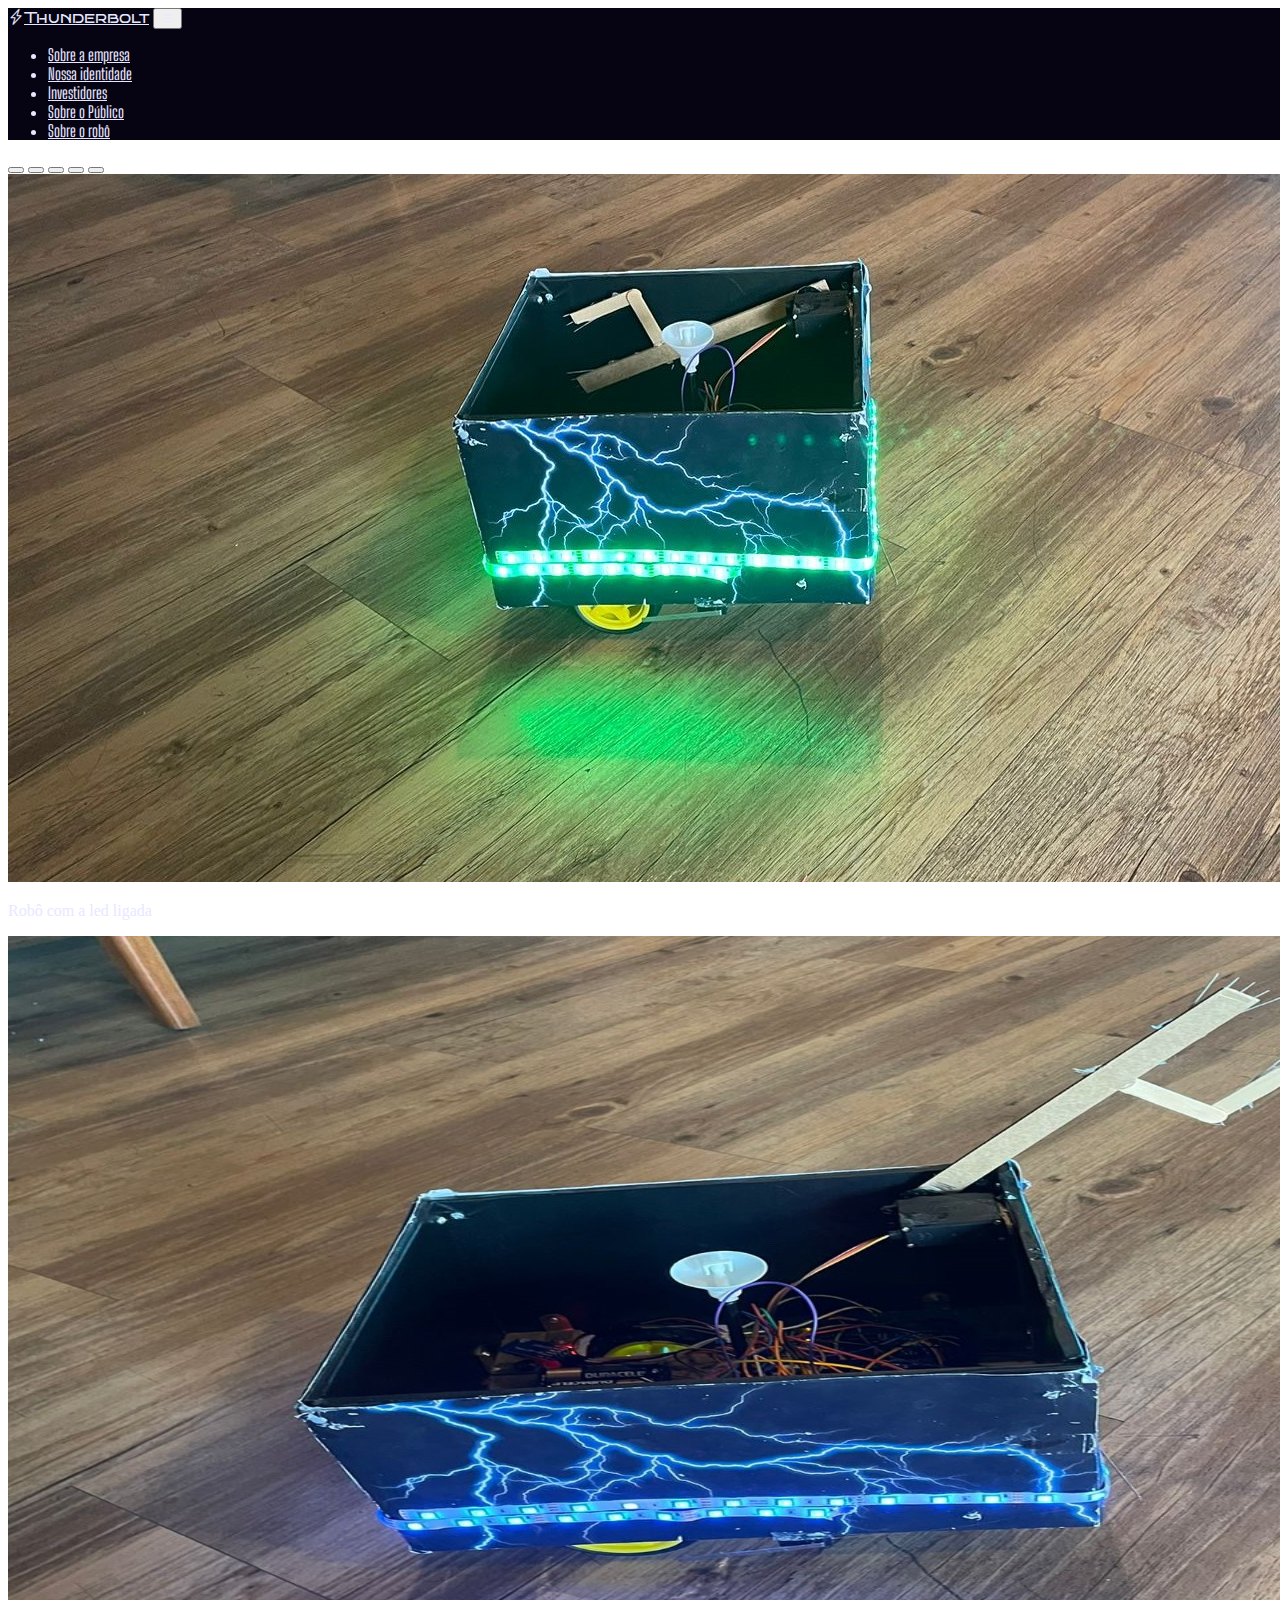
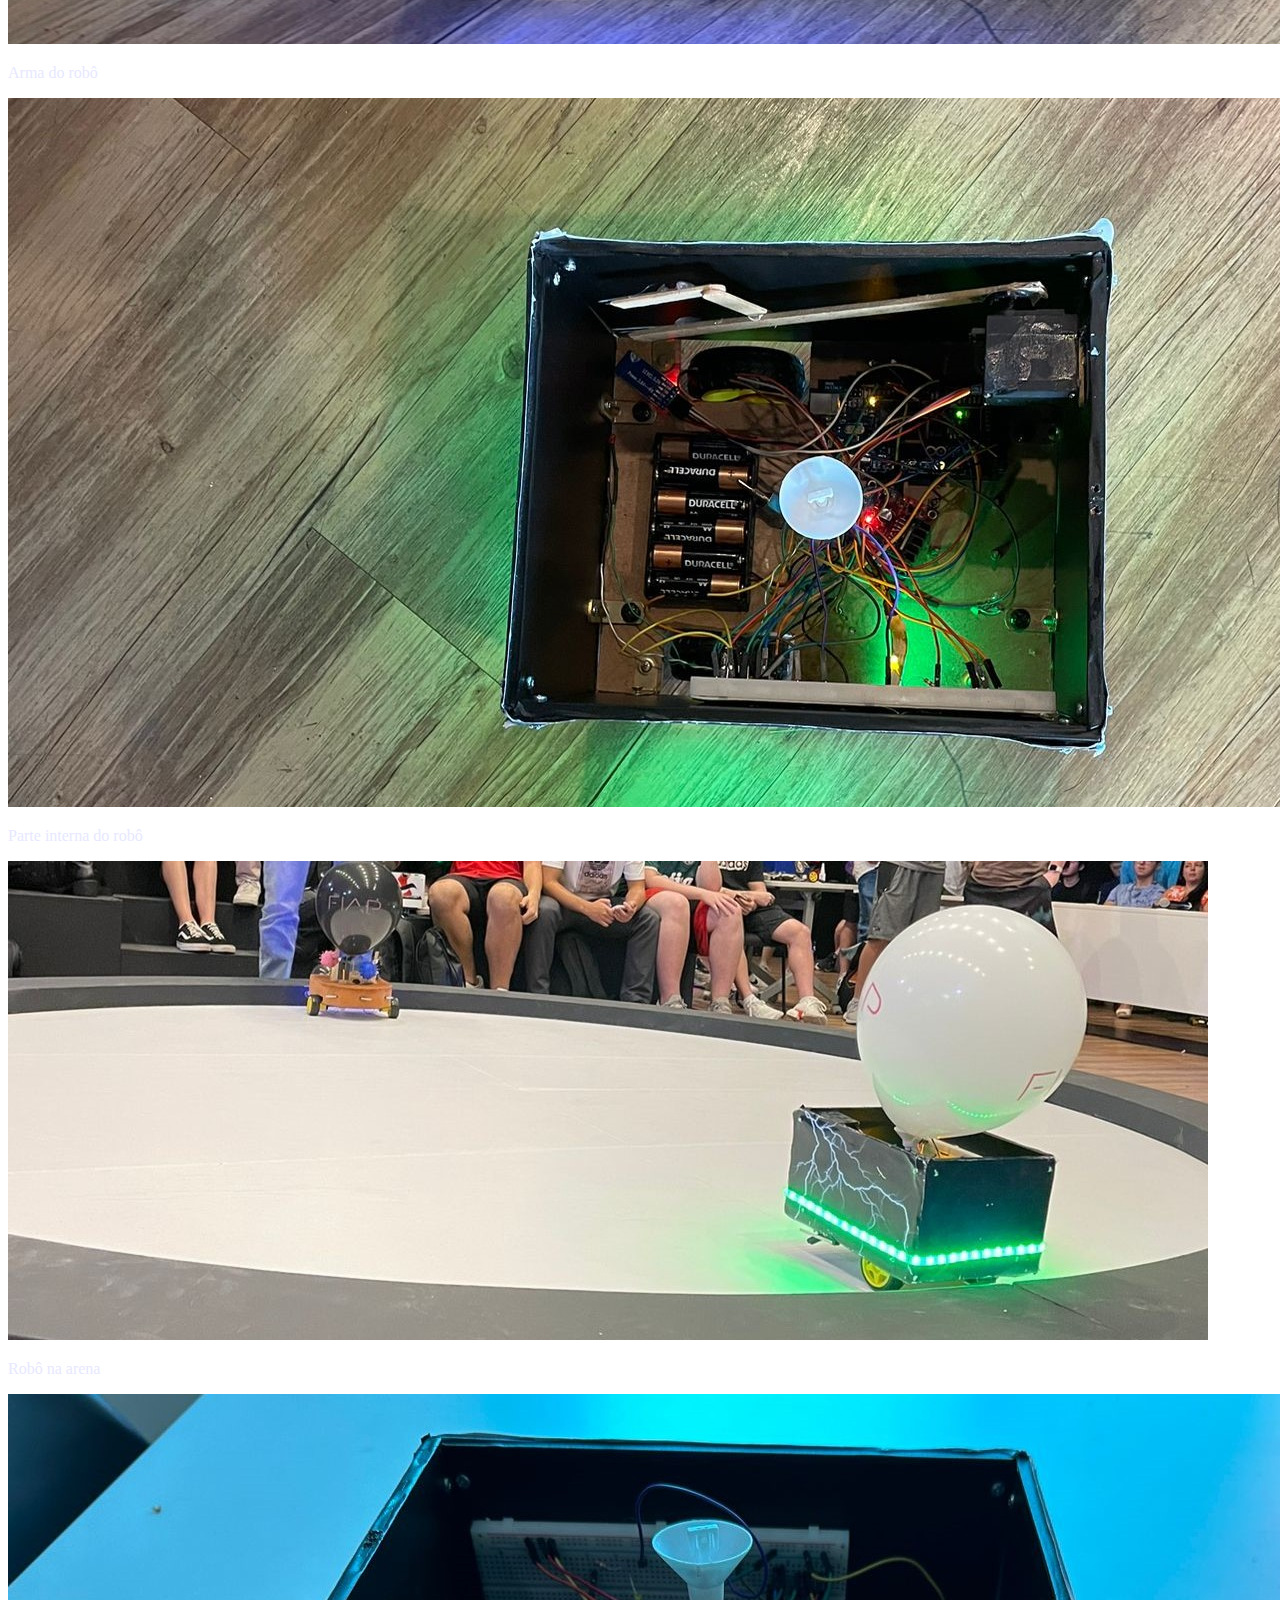
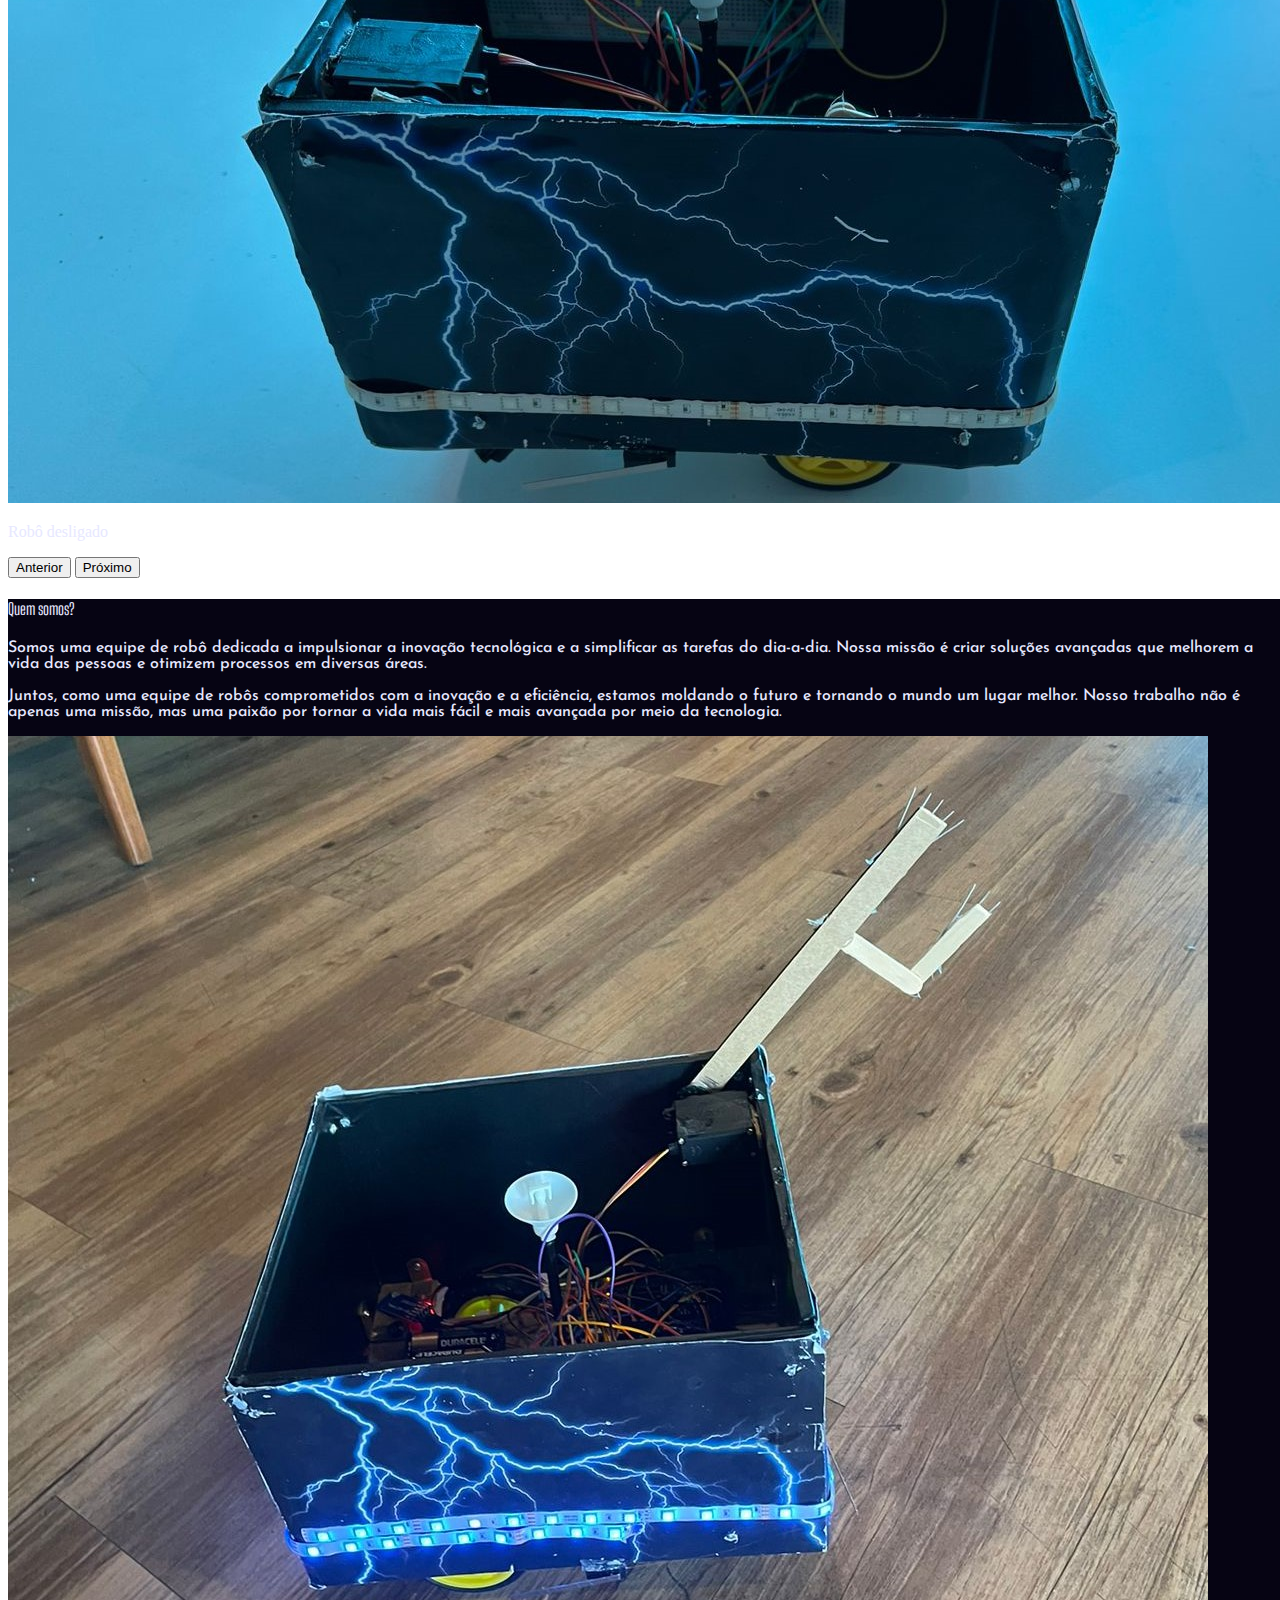
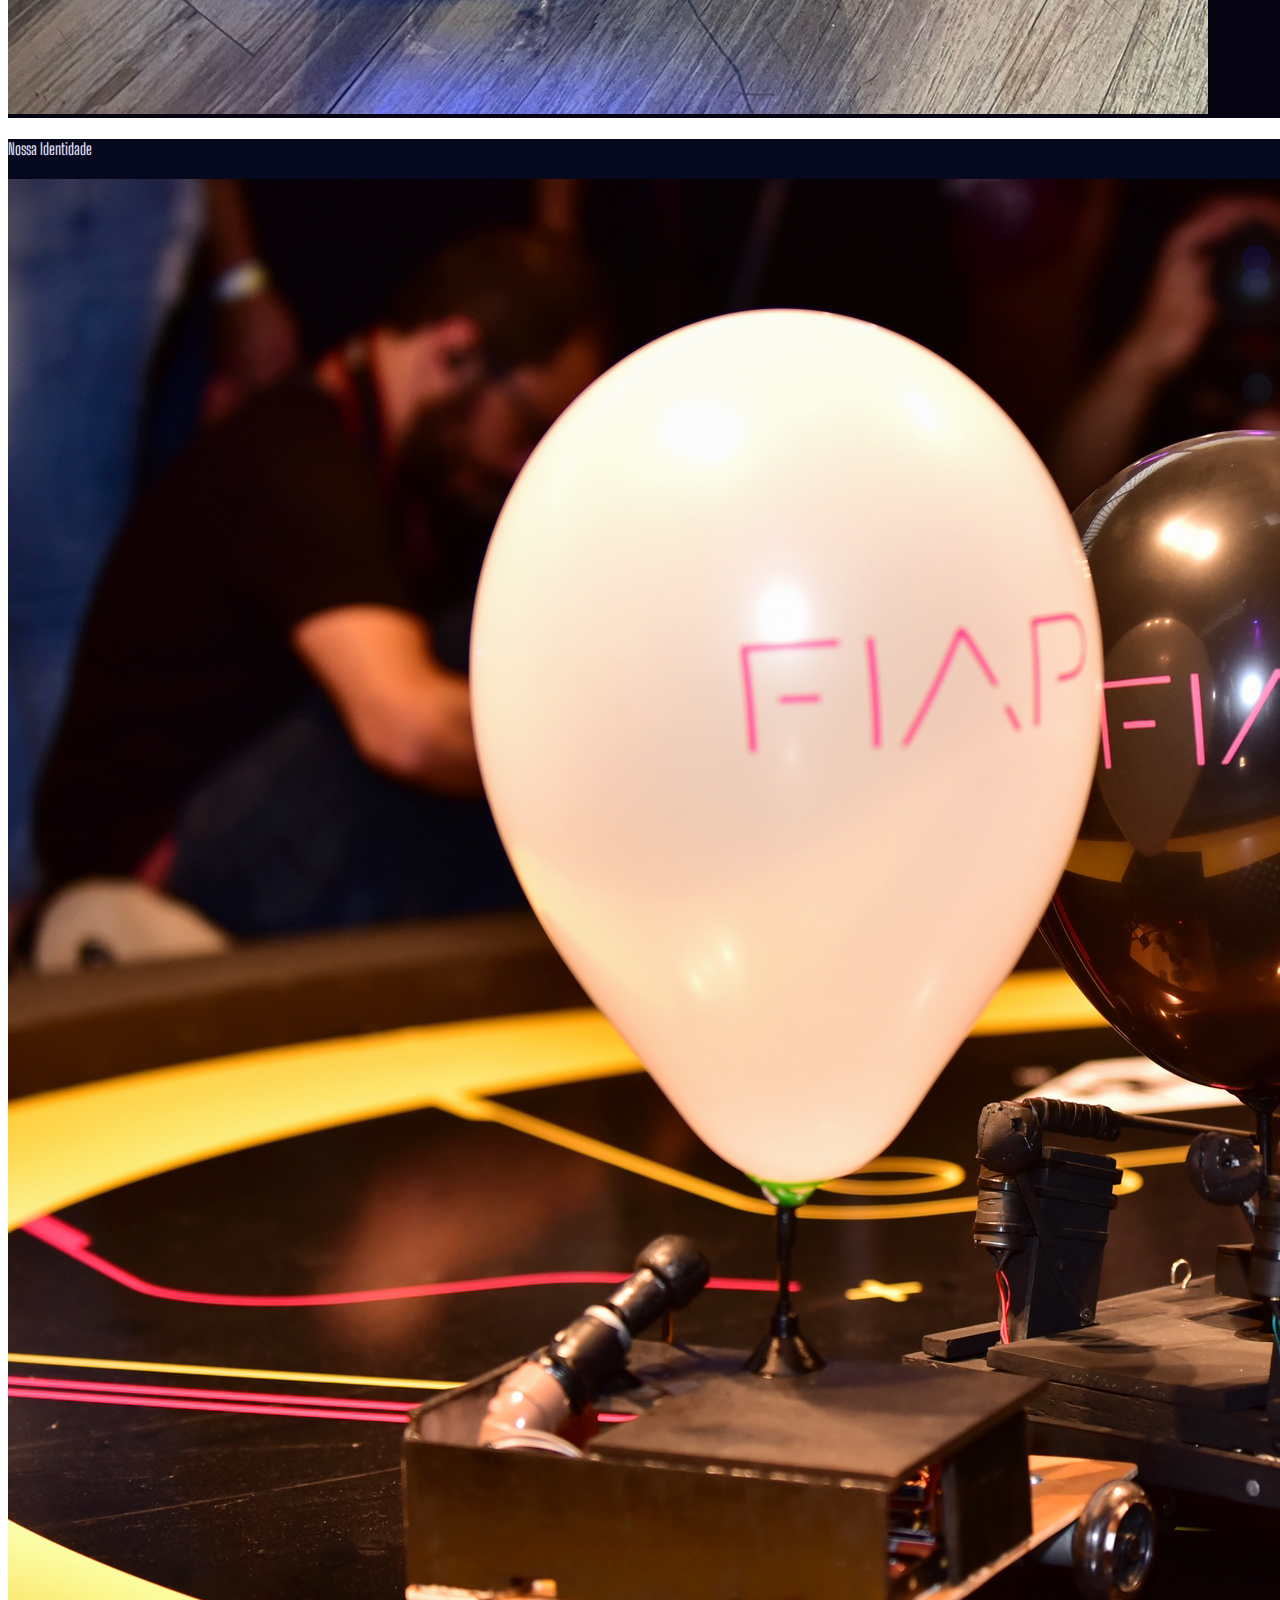
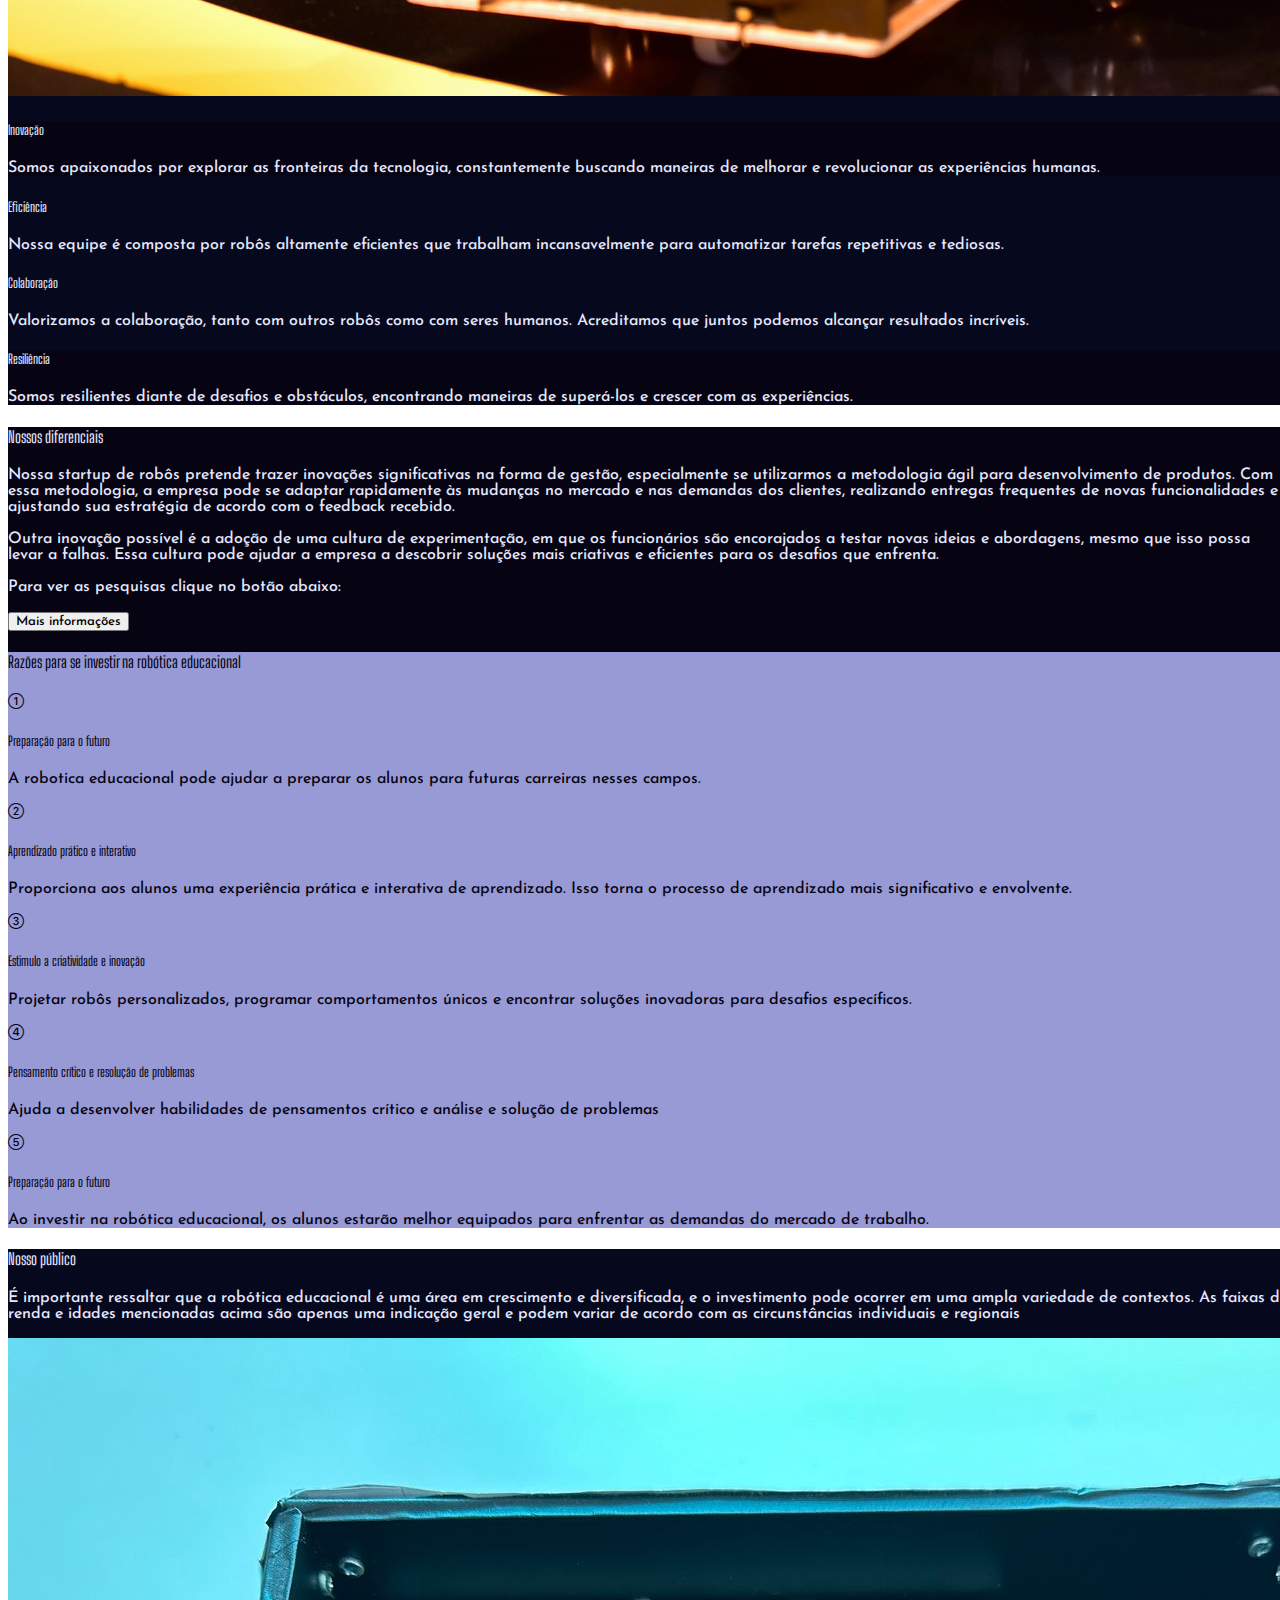
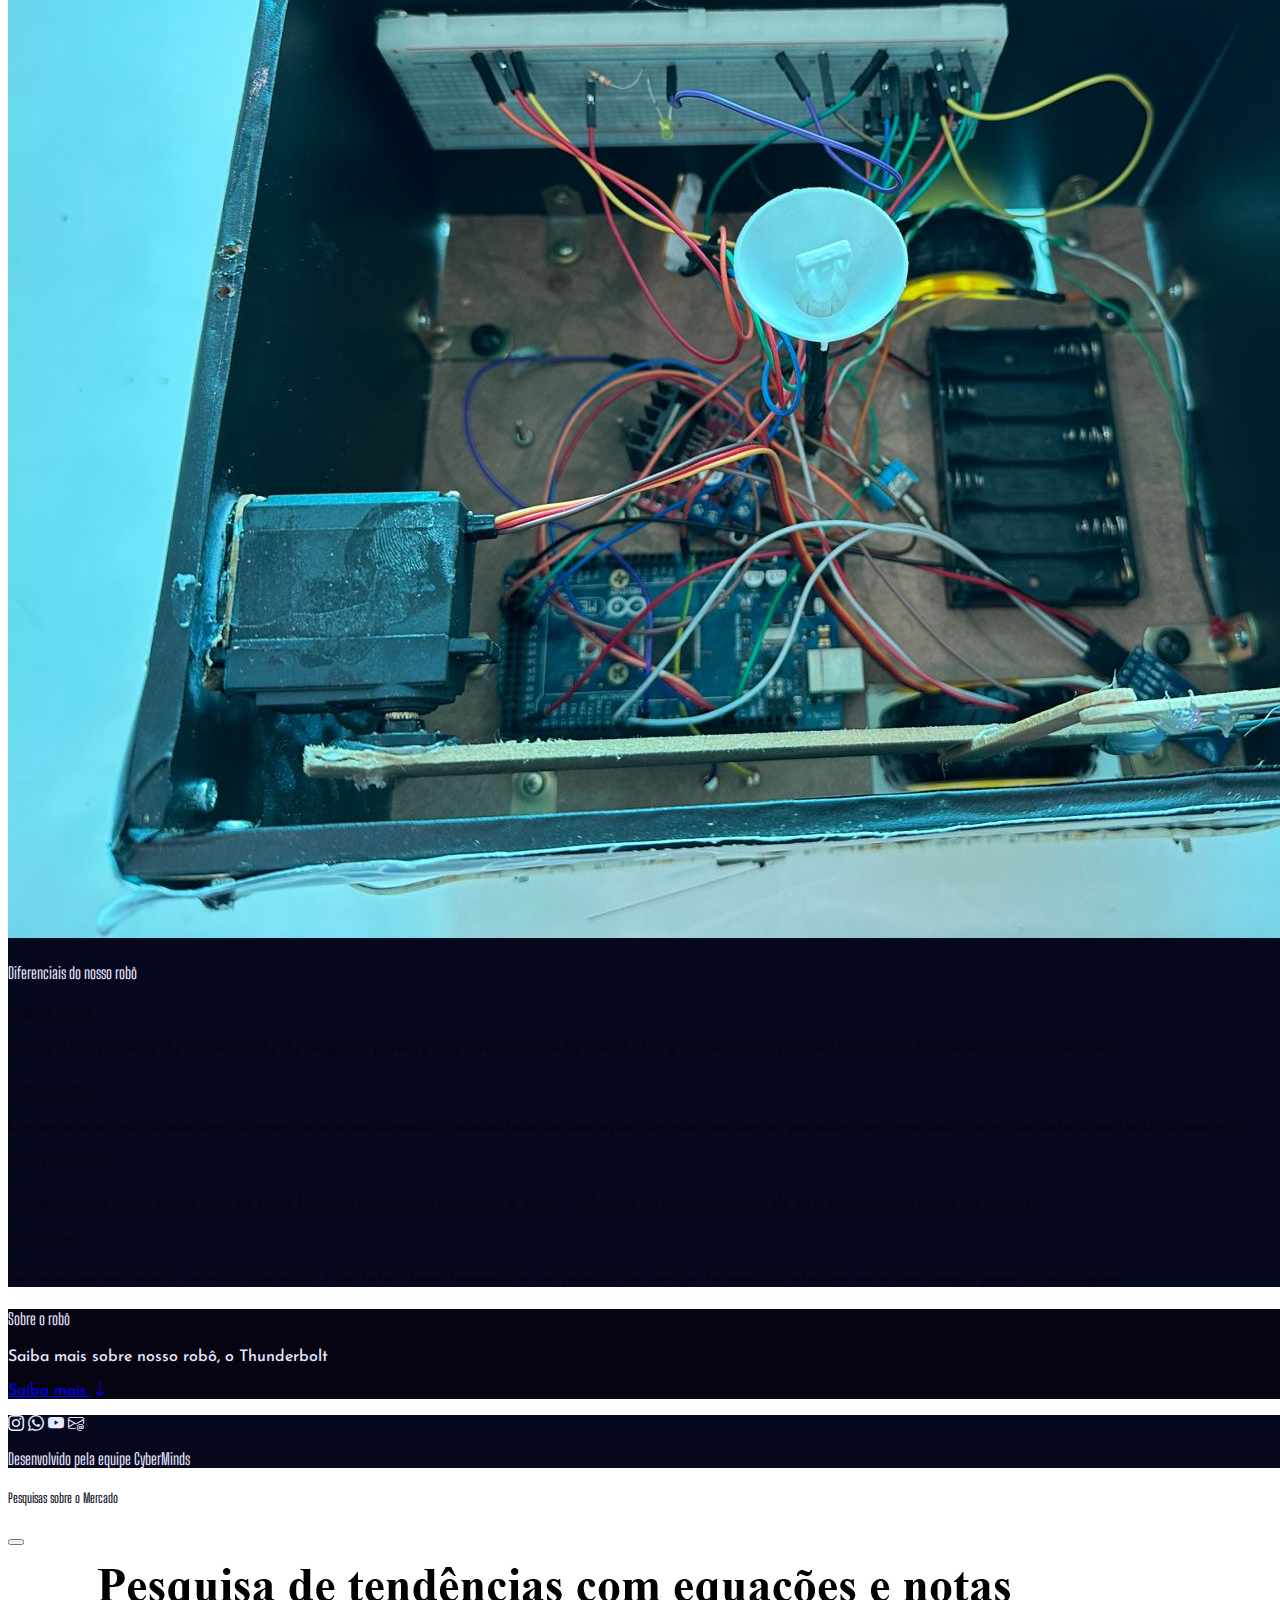
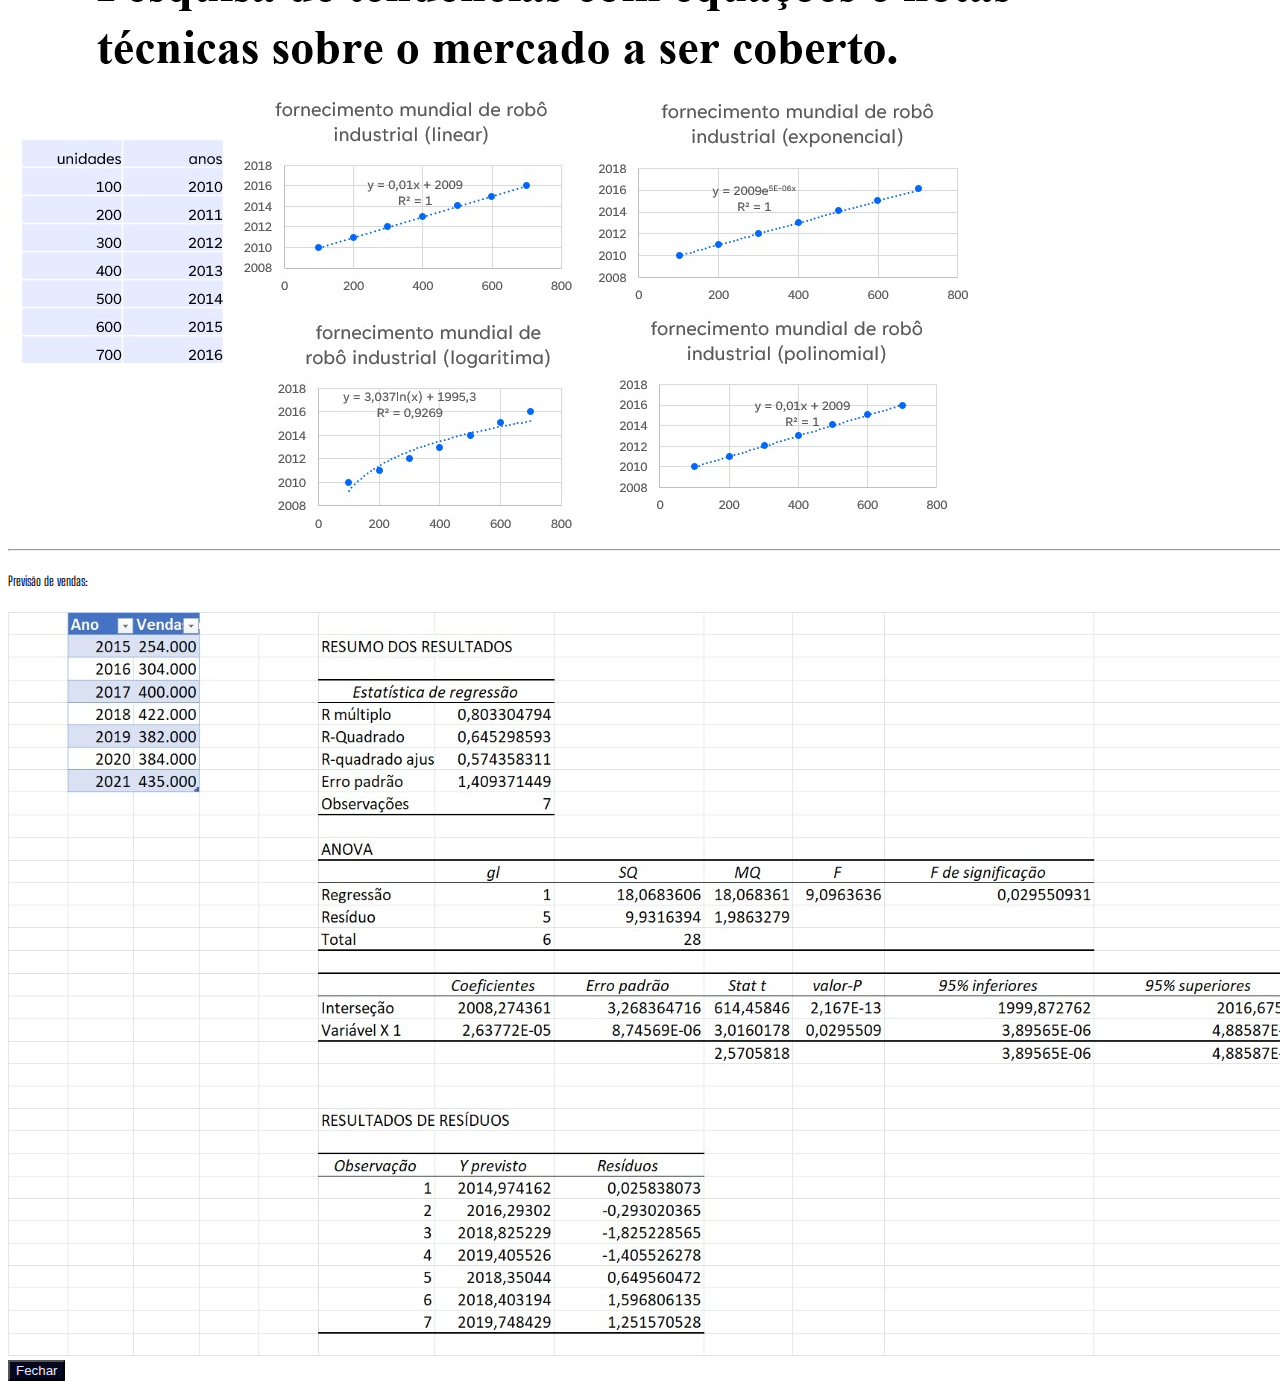
<file: Empresa.html>
<!doctype html>
<html lang="pt-br">

<head>
    <meta charset="utf-8">
    <meta name="viewport" content="width=device-width, initial-scale=1">
    <title>Sobre a empresa</title>
    <link rel="shortcut icon" href="./assets/images/lightning-charge.svg" type="image/x-icon">
    <!-- css do BS -->
    <link href="https://cdn.jsdelivr.net/npm/bootstrap@5.3.2/dist/css/bootstrap.min.css" rel="stylesheet"
        integrity="sha384-T3c6CoIi6uLrA9TneNEoa7RxnatzjcDSCmG1MXxSR1GAsXEV/Dwwykc2MPK8M2HN" crossorigin="anonymous">
    <!-- meu css -->
    <link rel="stylesheet" href="./assets/css/style.css">
    <!-- Google fonts -->
    <link rel="preconnect" href="https://fonts.googleapis.com">
    <link rel="preconnect" href="https://fonts.gstatic.com" crossorigin>
    <link href="https://fonts.googleapis.com/css2?family=Bruno+Ace+SC&family=Comfortaa:wght@300&display=swap"
        rel="stylesheet">
    <link rel="preconnect" href="https://fonts.googleapis.com">
    <link rel="preconnect" href="https://fonts.gstatic.com" crossorigin>
    <link href="https://fonts.googleapis.com/css2?family=Big+Shoulders+Display:wght@300&display=swap" rel="stylesheet">
    <link rel="preconnect" href="https://fonts.googleapis.com">
    <link rel="preconnect" href="https://fonts.gstatic.com" crossorigin>
    <link href="https://fonts.googleapis.com/css2?family=Josefin+Sans:wght@200&display=swap" rel="stylesheet">
    <!-- CNDJ -->
    <link rel="stylesheet" href="https://cdn.jsdelivr.net/npm/bootstrap-icons@1.11.1/font/bootstrap-icons.css">
    <link rel="stylesheet" href="https://cdnjs.cloudflare.com/ajax/libs/font-awesome/6.4.2/css/all.min.css"
        integrity="sha512-z3gLpd7yknf1YoNbCzqRKc4qyor8gaKU1qmn+CShxbuBusANI9QpRohGBreCFkKxLhei6S9CQXFEbbKuqLg0DA=="
        crossorigin="anonymous" referrerpolicy="no-referrer" />
</head>

<body>
    <!-- menu -->
    <header class=" cor-principal">
        <div class="container align-itens-center p-3 m-auto align-items-center">
            <nav class="navbar navbar-expand-lg ">
                <div class="container-fluid">
                    <a class="navbar-brand fonte-logo fs-1 cor-link" href="#"><i
                            class="bi bi-lightning-charge me-1 "></i>Thunderbolt</a>
                    <button class="navbar-toggler" type="button" data-bs-toggle="collapse" data-bs-target="#navbarNav"
                        aria-controls="navbarNav" aria-expanded="false" aria-label="Toggle navigation">
                        <i class="bi bi-list cor-link"></i>
                    </button>
                    <div class="collapse navbar-collapse" id="navbarNav">
                        <ul class="navbar-nav  ms-auto  fonte-titulo ">

                            <li class="nav-item">
                                <a class="nav-link  fs-4" href="#empresa">Sobre a empresa</a>
                            </li>
                            <li class="nav-item">
                                <a class="nav-link   fs-4" href="#identidade"> Nossa identidade</a>
                            </li>
                            <li class="nav-item">
                                <a class="nav-link fs-4" href="#investidores">Investidores</a>
                            </li>
                            <li class="nav-item">
                                <a class="nav-link  fs-4" href="#publico">Sobre o Público</a>
                            </li>
                            <li class="nav-item">
                                <a class="nav-link fs-4" href="index.html">Sobre o robô</a>
                            </li>
                        </ul>
                    </div>
                </div>
            </nav>
        </div>
    </header>

    <main>

        <!-- carrossel -->
        <section>
            <div id="carouselExampleCaptions" class="carousel slide carousel-dark">
                <div class="carousel-indicators">
                    <button type="button" data-bs-target="#carouselExampleCaptions" data-bs-slide-to="0" class="active"
                        aria-current="true" aria-label="Slide 1"></button>
                    <button type="button" data-bs-target="#carouselExampleCaptions" data-bs-slide-to="1"
                        aria-label="Slide 2"></button>
                    <button type="button" data-bs-target="#carouselExampleCaptions" data-bs-slide-to="2"
                        aria-label="Slide 3"></button>
                    <button type="button" data-bs-target="#carouselExampleCaptions" data-bs-slide-to="3"
                        aria-label="Slide 4"></button>
                    <button type="button" data-bs-target="#carouselExampleCaptions" data-bs-slide-to="4"
                        aria-label="Slide 5"></button>
                </div>
                <div class="carousel-inner ">
                    <div class="carousel-item active">
                        <img src="./assets/images/robo.jpeg" class=" img-fluid w-100 " alt="Imagem do robo ligado">

                        <div class="carousel-caption d-block">

                            <p>Robô com a led ligada</p>
                        </div>
                    </div>
                    <div class="carousel-item">
                        <img src="./assets/images/roboArma (1).jpg" class="img-fluid w-100 "
                            alt="Imagem da arma do robô">

                        <div class="carousel-caption d-block ">

                            <p> Arma do robô</p>
                        </div>
                    </div>
                    <div class="carousel-item">
                        <img src="./assets/images/roboPorDentro.jpeg" class="img-fluid w-100 "
                            alt="Imagem do robô internamente">

                        <div class="carousel-caption d-block ">

                            <p>Parte interna do robô</p>
                        </div>
                    </div>
                    <div class="carousel-item">
                        <img src="./assets/images/fotoArena (1).jpg" class=" img-fluid w-100 "
                            alt="Imagem do Robô na arena ">

                        <div class="carousel-caption d-block">

                            <p> Robô na arena </p>
                        </div>
                    </div>
                    <div class="carousel-item">
                        <img src="./assets/images/roboDesligado.jpeg " class=" img-fluid w-100"
                            alt="Imagem do robô desligado">

                        <div class="carousel-caption d-block">

                            <p>Robô desligado</p>
                        </div>
                    </div>
                </div>
                <button class="carousel-control-prev" type="button" data-bs-target="#carouselExampleCaptions"
                    data-bs-slide="prev">
                    <span class="carousel-control-prev-icon" aria-hidden="true"></span>
                    <span class="visually-hidden">Anterior</span>
                </button>
                <button class="carousel-control-next" type="button" data-bs-target="#carouselExampleCaptions"
                    data-bs-slide="next">
                    <span class="carousel-control-next-icon" aria-hidden="true"></span>
                    <span class="visually-hidden">Próximo</span>
                </button>
            </div>
        </section>

        <!-- quem somos  -->
        <section class="cor-principal">
            <div class=" container  row d-flex align-items-center m-auto  p-5" id="empresa">
                <div class="col-md-6 ">
                    <h4 class="fs-1  fonte-titulo my-4">Quem somos? </h4>
                    <p class="fonte-texto  fs-5">Somos uma equipe de robô dedicada a impulsionar a inovação
                        tecnológica
                        e a simplificar as tarefas do
                        dia-a-dia. Nossa
                        missão é criar soluções avançadas que melhorem a vida das pessoas e otimizem processos em
                        diversas
                        áreas.
                    </p>
                    <p class="fonte-texto fs-5">Juntos, como uma equipe de robôs comprometidos com a inovação e a
                        eficiência, estamos moldando o
                        futuro e tornando o
                        mundo um lugar melhor. Nosso trabalho não é apenas uma missão, mas uma paixão por tornar a
                        vida
                        mais
                        fácil e mais
                        avançada por meio da tecnologia.
                    </p>
                </div>
                <div class="col-md-6">
                    <img src="./assets/images/roboArma.jpeg" alt="Imagem do robô" class="img-fluid rounded-3">
                </div>
            </div>
        </section>

        <!-- nossa identidade -->
        <section class="cor-secundaria">
            <div class=" container row d-flex align-items-center m-auto p-5 " id="identidade">
                <h4 class="fs-1  fonte-titulo my-1  ">Nossa Identidade </h4>
                <div class="col-md-6">
                    <img src="./assets/images/imagemRobocup.jpg" alt="Imagem da robocup"
                        class="img-fluid rounded-3 my-2">
                </div>
                <div class="col-md-6">
                    <div class="row text-center ">
                        <div class=" col-6  p-1 cor-principal rounded-3">
                            <i class="fa-regular fa-lightbulb o fs-1 my-3 "></i>
                            <h5 class="card-title fonte-titulo  fs-3 ">Inovação
                            </h5>
                            <p class="fonte-texto fs-5 "> Somos apaixonados por explorar as
                                fronteiras da tecnologia, constantemente buscando maneiras de melhorar e
                                revolucionar as
                                experiências humanas.
                            </p>
                        </div>
                        <div class=" col-6   p-1">
                            <i class="fa-solid fa-gear o fs-1 my-3"></i>
                            <h5 class="card-title fonte-titulo  fs-3 ">Eficiência
                            </h5>
                            <p class="fonte-texto fs-5  "> Nossa equipe é composta por robôs
                                altamente eficientes que trabalham incansavelmente para automatizar tarefas
                                repetitivas e
                                tediosas.

                            </p>
                        </div>
                        <div class=" col-6  p-1 ">
                            <i class="fa-solid fa-users-gear  fs-1 my-3 "></i>
                            <h5 class="card-title fonte-titulo  fs-3 ">Colaboração
                            </h5>
                            <p class="fonte-texto fs-5 "> Valorizamos a colaboração, tanto com
                                outros robôs como com
                                seres humanos. Acreditamos que juntos podemos alcançar resultados incríveis.

                            </p>
                        </div>
                        <div class=" col-6 p-1  cor-principal rounded-3">
                            <i class="fa-solid fa-person-hiking  fs-1 my-3"></i>
                            <h5 class="card-title fonte-titulo  fs-3 ">Resiliência
                            </h5>
                            <p class="fonte-texto fs-5 "> Somos resilientes diante de desafios e
                                obstáculos, encontrando maneiras de superá-los e crescer com as experiências.
                            </p>
                        </div>
                    </div>
                </div>
            </div>

        </section>

        <!-- Investidores -->
        <section class="cor-principal">
            <div class="container p-5 m-auto" id="investidores">
                <h4 class="fs-1  fonte-titulo my-2  ">Nossos diferenciais</h4>
                <p class="fonte-texto fs-5">Nossa startup de robôs pretende trazer inovações significativas na forma de
                    gestão, especialmente se
                    utilizarmos a metodologia ágil para desenvolvimento de produtos. Com essa metodologia, a empresa
                    pode se adaptar rapidamente às mudanças no mercado e nas demandas dos clientes, realizando entregas
                    frequentes de novas funcionalidades e ajustando sua estratégia de acordo com o feedback recebido.
                </p>
                <p class="fonte-texto fs-5">
                    Outra inovação possível é a adoção de uma cultura de experimentação, em que os funcionários são
                    encorajados a testar
                    novas ideias e abordagens, mesmo que isso possa levar a falhas. Essa cultura pode ajudar a empresa a
                    descobrir
                    soluções mais criativas e eficientes para os desafios que enfrenta.

                </p>
                <!-- graficos -->
                <p class="fonte-texto fs-5">Para ver as pesquisas clique no botão abaixo:
                </p>
                <button class="btn btn-outline-light fonte-texto fs-5 px-5 mb-5 fw-semibold " data-bs-target="#modal-2"
                    data-bs-toggle="modal"> Mais informações

                </button>
                <!-- razoes para investir -->
                <div
                    class=" container m-auto  p-1 cor-destaque rounded-2 row d-flex justify-content-center align-items-baseline gap-3 text-center">
                    <h4 class="fs-3 cor-fonte-escuro fonte-titulo my-3 fw-semibold ">Razões para se investir
                        na robótica educacional </h4>
                    <div class="col-md-2 ">
                        <i class=" bi bi-1-circle cor-fonte-escuro fs-1 mt-3"></i>
                        <h5 class="card-title fonte-titulo fw-bold fs-4 cor-fonte-escuro my-2">Preparação para o futuro
                        </h5>
                        <p class="fonte-texto fs-6 fw-bold cor-fonte-escuro"> A robotica educacional pode ajudar a
                            preparar
                            os alunos para futuras carreiras nesses campos.
                        </p>
                    </div>
                    <div class="col-md-2 ">
                        <i class="bi bi-2-circle cor-fonte-escuro fs-1 mt-3"></i>
                        <h5 class="card-title fonte-titulo fw-bold fs-4 cor-fonte-escuro my-2">Aprendizado prático e
                            interativo
                        </h5>
                        <p class="fonte-texto fs-6 fw-bold cor-fonte-escuro "> Proporciona aos alunos uma experiência
                            prática e interativa de aprendizado. Isso torna o processo de aprendizado mais significativo
                            e
                            envolvente.
                        </p>
                    </div>
                    <div class="col-md-2">
                        <i class="bi bi-3-circle cor-fonte-escuro fs-1 mt-3"></i>
                        <h5 class="card-title fonte-titulo fw-bold fs-4 cor-fonte-escuro my-2"> Estimulo a criatividade
                            e inovação
                        </h5>
                        <p class="fonte-texto fs-6 fw-bold cor-fonte-escuro"> Projetar robôs personalizados, programar
                            comportamentos únicos e encontrar soluções inovadoras para desafios específicos.
                        </p>
                    </div>
                    <div class="col-md-2">
                        <i class="bi bi-4-circle cor-fonte-escuro fs-1 mt-3"></i>
                        <h5 class="card-title fonte-titulo fw-bold fs-4 cor-fonte-escuro my-2"> Pensamento crítico e
                            resolução de problemas
                        </h5>
                        <p class="fonte-texto fs-6 fw-bold cor-fonte-escuro"> Ajuda a desenvolver habilidades de
                            pensamentos
                            crítico e análise e solução de problemas
                        </p>
                    </div>
                    <div class="col-md-2">
                        <i class="bi bi-5-circle cor-fonte-escuro fs-1 mt-3"></i>
                        <h5 class="card-title fonte-titulo fw-bold fs-4 cor-fonte-escuro my-2"> Preparação para o futuro
                        </h5>
                        <p class="fonte-texto fs-6 fw-bold cor-fonte-escuro"> Ao investir na robótica educacional, os
                            alunos
                            estarão melhor equipados para enfrentar as demandas do mercado de trabalho.
                        </p>
                    </div>
                </div>
            </div>
        </section>

        <!-- Publico -->
        <section class="cor-secundaria">
            <div class=" container row d-flex align-items-center m-auto  p-5" id="publico">

                <div class="col-md-6">
                    <h4 class="fs-1  fonte-titulo my-4">Nosso público </h4>

                    <p class="fonte-texto mt-3 fs-5">É importante ressaltar que a robótica educacional é uma
                        área em crescimento e diversificada, e o investimento pode ocorrer em uma ampla
                        variedade de contextos. As faixas de renda e idades mencionadas acima são apenas uma
                        indicação geral e podem variar de acordo com as circunstâncias individuais e regionais
                    </p>


                </div>
                <div class="col-md-6">
                    <img src="./assets/images/roboInterno.jpeg" alt="Imagem do robô" class="img-fluid rounded-3">
                </div>
            </div>

            <!-- diferenciais do robo -->
            <div class="row container d-flex  align-items-baseline m-auto p-5 ">
                <h4 class="fs-1  fonte-titulo p-3">Diferenciais do nosso robô</h4>
                <!-- Cards -->
                <!-- 1º card  -->
                <div class="col-lg-3 col-md-6 my-2 text-center  ">
                    <div class="card equipe rounded-3  ">
                        <div class="card-body">
                            <h5 class="card-title fonte-titulo fw-bold fs-4 cor-fonte-escuro">Inteligência Artificial

                            </h5>
                            <p class="fonte-texto fs-6 fw-bold cor-fonte-escuro"> O uso de algoritmos de aprendizado de
                                máquina permite que o robô aprenda com dados e experiências, tornando-o
                                capaz de tomar decisões complexas. </p>

                        </div>
                    </div>
                </div>
                <!-- 2º card  -->
                <div class="col-lg-3 col-md-6 my-2     text-center ">
                    <div class="card equipe rounded-3 ">
                        <div class="card-body">
                            <h5 class="card-title fonte-titulo fw-bold fs-4 cor-fonte-escuro">Eficiência
                                Energética
                            </h5>
                            <p class="fonte-texto fs-6 fw-bold cor-fonte-escuro"> Um projeto otimiza
                                o consumo de energia, proporcionando a capacidade de operação contínua
                                por longos períodos com uma única carga de bateria ou fonte de energia</p>

                        </div>
                    </div>
                </div>
                <!-- 3º card  -->
                <div class="col-lg-3 col-md-6 my-2   text-center ">
                    <div class="card equipe rounded-3 ">
                        <div class="card-body">
                            <h5 class="card-title fonte-titulo fw-bold fs-4 cor-fonte-escuro">Feedback e Interatividade
                            </h5>
                            <p class="fonte-texto fs-6 fw-bold cor-fonte-escuro  "> A capacidade de interagir com os
                                seres humanos de forma amigável e eficaz, incluindo o reconhecimento de voz, expressões
                                faciais ou gestos.</p>

                        </div>
                    </div>
                </div>
                <!-- 4º card  -->
                <div class="col-lg-3 col-md-6 my-2    text-center ">
                    <div class="card equipe rounded-3 ">
                        <div class="card-body">
                            <h5 class="card-title fonte-titulo fw-bold fs-4 cor-fonte-escuro">Preço Competitivo
                            </h5>
                            <p class="fonte-texto fs-6 fw-bold cor-fonte-escuro">Ser acessível em relação ao valor
                                oferecido é um fator-chave tornando-o um produto ou serviço,
                                tornando-o atrativo para uma ampla gama de aplicações.
                            </p>
                        </div>
                    </div>
                </div>

            </div>
        </section>

        <!-- Sobre o robo -->
        <section class="cor-principal">
            <div class=" container    m-auto  p-5">
                <h4 class="fs-1  fonte-titulo my-4">Sobre o robô </h4>
                <p class="fonte-texto  my-3 fs-5"> Saiba mais sobre nosso robô, o Thunderbolt</p>
                <a href="./index.html"
                    class="btn btn-outline-light fonte-texto m-auto align-items-center justify-content-center fs-5 fw-semibold ">
                    Saiba mais <i class="bi bi-arrow-down ms-1 my-5"></i>

                </a>
            </div>
        </section>
    </main>

    <footer>
        <section class="cor-secundaria">
            <div class="m-auto container  p-3 text-center">
                <p class="my-2 ">
                    <a href=""> <i class="bi bi-instagram cor-link fs-2  mx-1"></i></a>
                    <a href=""><i class="bi bi-whatsapp  cor-link fs-2 mx-1"></i></a>
                    <a href=""><i class="bi bi-youtube  cor-link fs-2 mx-1"></i></a>
                    <a href=""><i class="bi bi-envelope-at cor-link fs-2 mx-1"></i></a>
                </p>
                <p class="fonte-titulo fs-3  "> Desenvolvido pela equipe CyberMinds</p>
            </div>

        </section>
    </footer>

    <!-- modal-->
    <div class="modal fade " tabindex="-1" id="modal-2" aria-hidden="true" aria-labelledby="exampleModalLabel">
        <div class="modal-dialog modal-dialog-centered modal-dialog-scrollable modal-xl ">
            <div class="modal-content">
                <div class="modal-header">
                    <h5 class="modal-title cor-fonte-escuro fonte-titulo fs-1">Pesquisas sobre o Mercado </h5>
                    <button type="button" class="btn-close" data-bs-dismiss="modal" aria-label="Close"></button>
                </div>

                <div class="modal-body">
                    <div class="mb-5">
                        <img src="./assets/images/excel1.jpeg" alt="">
                    </div>
                    <div class="mt-5">
                        <hr>
                        <h5 class="modal-title cor-fonte-escuro fonte-titulo fs-1 mb-2">Previsão de vendas: </h5>
                        <img src="./assets/images/excel2.jpeg" alt="">
                    </div>

                </div>
                <div class="modal-footer">
                    <button type="button" class="btn btn-icon" data-bs-dismiss="modal">Fechar </button>

                </div>
            </div>
        </div>
    </div>

    <script src="https://cdn.jsdelivr.net/npm/bootstrap@5.3.2/dist/js/bootstrap.bundle.min.js"
        integrity="sha384-C6RzsynM9kWDrMNeT87bh95OGNyZPhcTNXj1NW7RuBCsyN/o0jlpcV8Qyq46cDfL" crossorigin="anonymous">
    </script>
</body>

</html>
</file>
<file: assets/css/style.css>
:root {
     --fonte-logo: 'Bruno Ace SC', cursive;
     --fonte-titulo: 'Big Shoulders Display', cursive;
     --fonte-texto: 'Josefin Sans', sans-serif;
     --cor-principal: #060413;
     --cor-secundaria: #06081D;
     --cor-destaque: #989ad6;
     --cor-texto: #e7e8ff;
 }

 body {
     color: var(--cor-texto);
     width: 100%;
     height: 100vh;
 }

 .fonte-logo {
     font-family: var(--fonte-logo);
 }

 .fonte-titulo {
     font-family: var(--fonte-titulo);
     font-weight: 500;
 }

 .fonte-texto {
     font-family: var(--fonte-texto);
     font-weight: 500;
 }

 .cor-principal {
     background-color: var(--cor-principal);
 }

 .cor-secundaria {
     background-color: var(--cor-secundaria);
 }

 .cor-destaque {
     background-color: var(--cor-destaque);
 }

 .cor-fonte-escuro {
     color: var(--cor-principal);
 }

 .cor-link,
 .nav-link {
     color: var(--cor-texto);
 }

 .cor-link:hover,
 .nav-link:hover {
     color: var(--cor-destaque);
 }

 .btn-icon {
     background-color: var(--cor-secundaria);
     color: var(--cor-texto);
 }

 .btn-icon:hover {
     background-color: var(--cor-principal);
     color: var(--cor-destaque);
 }

 .accordion-button {
     background-color: var(--cor-secundaria) !important;
     color: var(--cor-texto) !important;
 }

 .accordion-button:hover {
     background-color: var(--cor-principal) !important;
     color: var(--cor-destaque) !important;
 }

 .equipe:hover {
     box-shadow: 3px 3px #888888;
     transform: scale(1.2);
 }
</file>
